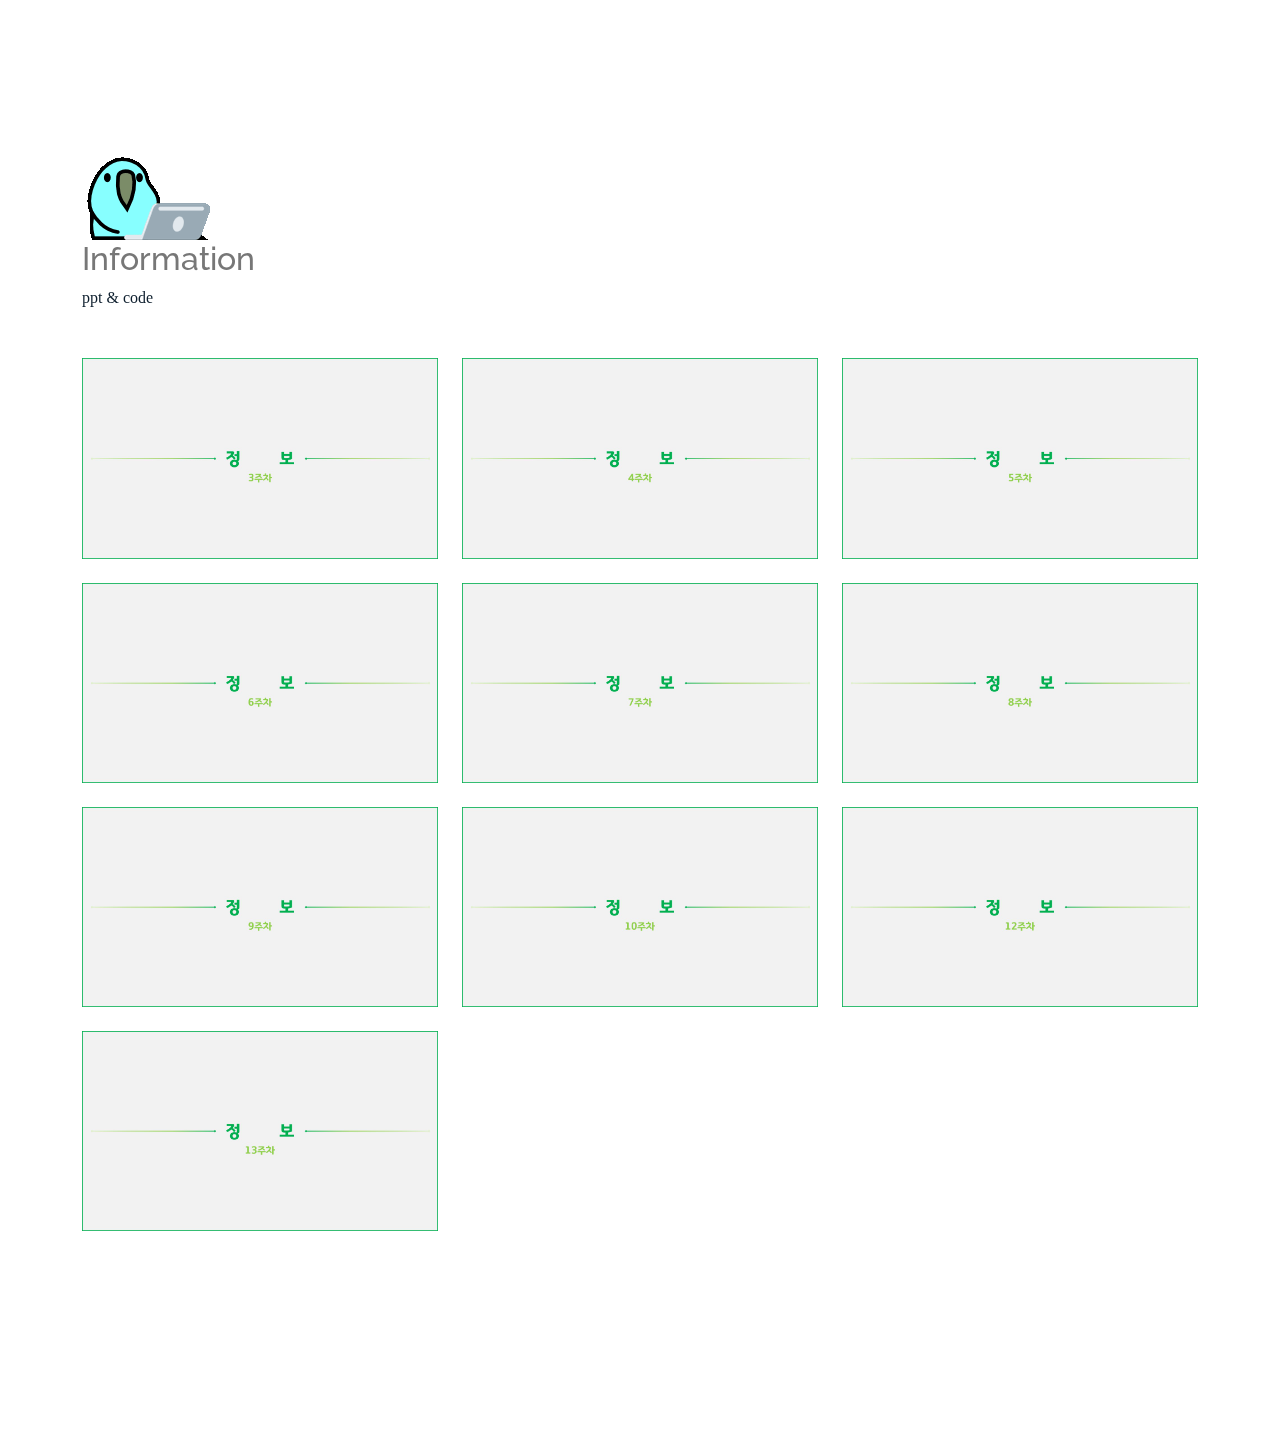
<file: index.html>
<!DOCTYPE html>
<html lang="en">

<head>
  <meta charset="utf-8">
  <meta content="width=device-width, initial-scale=1.0" name="viewport">

  <title>Information</title>
  <meta content="" name="description">
  <meta content="" name="keywords">

  <meta property="og:type" content="website">
  <meta property="og:url" content=".">
  <meta property="og:title" content="정보/정보과학">
  <meta property="og:description" content="정보/정보과학 수업자료 홈페이지">
  <meta property="og:image" content="assets/img/main.jpg">

  <!-- Favicons -->
  <link href="assets/img/favicon.png" rel="icon">
  <link href="assets/img/apple-touch-icon.png" rel="apple-touch-icon">

  <!-- Google Fonts -->
  <link href="https://fonts.googleapis.com/css?family=https://fonts.googleapis.com/css?family=Inconsolata:400,500,600,700|Raleway:400,400i,500,500i,600,600i,700,700i" rel="stylesheet">

  <!-- Vendor CSS Files -->
  <link href="assets/vendor/aos/aos.css" rel="stylesheet">
  <link href="assets/vendor/bootstrap/css/bootstrap.min.css" rel="stylesheet">
  <link href="assets/vendor/bootstrap-icons/bootstrap-icons.css" rel="stylesheet">
  <link href="assets/vendor/swiper/swiper-bundle.min.css" rel="stylesheet">

  <!-- Template Main CSS File -->
  <link href="assets/css/style.css" rel="stylesheet">
</head>

<body>

  

  <main id="main">

    <!-- ======= Works Section ======= -->
    <section class="section site-portfolio">
      <div class="container">
        <div class="row mb-5 align-items-center">
          <div class="col-md-12 col-lg-6 mb-4 mb-lg-0" data-aos="fade-up">
            <img src="assets/img/laptop_parrot.gif">
            <a href="."><h2>Information </h2></a>
            <p class="mb-0">ppt &amp; code</p>
          </div>
        </div>
        <div id="portfolio-grid" class="row no-gutter" data-aos="fade-up" data-aos-delay="200">

          <div class="item web col-sm-6 col-md-4 col-lg-4 mb-4">
            <a href="class3.html" class="item-wrap fancybox">
              <div class="work-info">
                <h3 style="font-family: 'd2coding', consolas;">3주차 수업</h3>
                <span>2021.08.31. ~ 2021.09.06.</span>
              </div>
              <img class="img-fluid" src="assets/img/index_img/3주차.jpg">
            </a>
            </a>
          </div>

          <div class="item photography col-sm-6 col-md-4 col-lg-4 mb-4">
            <a href="class4.html" class="item-wrap fancybox">
              <div class="work-info">
                <h3 style="font-family: 'd2coding', consolas;">4주차 수업</h3>
                <span>2021.09.07. ~ 2021.09.13.</span>
              </div>
              <img class="img-fluid" src="assets/img/index_img/4주차.jpg">
            </a>
          </div>

          <div class="item photography col-sm-6 col-md-4 col-lg-4 mb-4">
            <a href="class5.html" class="item-wrap fancybox">
              <div class="work-info">
                <h3 style="font-family: 'd2coding', consolas;">5주차 수업</h3>
                <span>2021.09.14. ~ 2021.09.28</span>
              </div>
              <img class="img-fluid" src="assets/img/index_img/5주차.JPG">
            </a>
          </div>

          <div class="item photography col-sm-6 col-md-4 col-lg-4 mb-4">
            <a href="class6.html" class="item-wrap fancybox">
              <div class="work-info">
                <h3 style="font-family: 'd2coding', consolas;">6주차 수업</h3>
                <span>2021.09.~ </span>
              </div>
              <img class="img-fluid" src="assets/img/index_img/6주차.jpg">
            </a>
          </div>
          
          <div class="item photography col-sm-6 col-md-4 col-lg-4 mb-4">
            <a href="class7.html" class="item-wrap fancybox">
              <div class="work-info">
                <h3 style="font-family: 'd2coding', consolas;">7주차 수업</h3>
                <span>2021.10.13. ~ 2021.10.19.</span>
              </div>
              <img class="img-fluid" src="assets/img/index_img/7주차.jpg">
            </a>
          </div>

          <div class="item photography col-sm-6 col-md-4 col-lg-4 mb-4">
            <a href="class8.html" class="item-wrap fancybox">
              <div class="work-info">
                <h3 style="font-family: 'd2coding', consolas;">8주차 수업</h3>
                <span>2021.10.20. ~ 2021.10.26.</span>
              </div>
              <img class="img-fluid" src="assets/img/index_img/8주차.jpg">
            </a>
          </div>

          <div class="item photography col-sm-6 col-md-4 col-lg-4 mb-4">
            <a href="class9.html" class="item-wrap fancybox">
              <div class="work-info">
                <h3 style="font-family: 'd2coding', consolas;">9주차 수업</h3>
                <span>2021.10.27. ~ 2021.11.2.</span>
              </div>
              <img class="img-fluid" src="assets/img/index_img/9주차.JPG">
            </a>
          </div>

          <div class="item photography col-sm-6 col-md-4 col-lg-4 mb-4">
            <a href="class10.html" class="item-wrap fancybox">
              <div class="work-info">
                <h3 style="font-family: 'd2coding', consolas;">10주차 수업</h3>
                <span>2021.11.3. ~ 2021.11.9.</span>
              </div>
              <img class="img-fluid" src="assets/img/index_img/10주차.JPG">
            </a>
          </div>

          <div class="item photography col-sm-6 col-md-4 col-lg-4 mb-4">
            <a href="class12.html" class="item-wrap fancybox">
              <div class="work-info">
                <h3 style="font-family: 'd2coding', consolas;">12주차 수업</h3>
                <span>2021.11.22. ~ 2021.11.25.</span>
              </div>
              <img class="img-fluid" src="assets/img/index_img/12주차.jpg">
            </a>
          </div>

          
          <div class="item photography col-sm-6 col-md-4 col-lg-4 mb-4">
            <a href="class13.html" class="item-wrap fancybox">
              <div class="work-info">
                <h3 style="font-family: 'd2coding', consolas;">13주차 수업</h3>
                <span>2021.11.29. ~ 2021.12.3.</span>
              </div>
              <img class="img-fluid" src="assets/img/index_img/13주차.JPG">
            </a>
          </div>
        </div>
      </div>
    </section><!-- End  Works Section -->

    
  <!-- ======= Footer ======= -->
  <footer class="footer" role="contentinfo">
  </footer>

  </main><!-- End #main -->

  <!-- Vendor JS Files -->
  <script src="assets/vendor/aos/aos.js"></script>
  <script src="assets/vendor/bootstrap/js/bootstrap.bundle.min.js"></script>
  <script src="assets/vendor/isotope-layout/isotope.pkgd.min.js"></script>
  <script src="assets/vendor/php-email-form/validate.js"></script>
  <script src="assets/vendor/swiper/swiper-bundle.min.js"></script>

  <!-- Template Main JS File -->
  <script src="assets/js/main.js"></script>

</body>

</html>
</file>
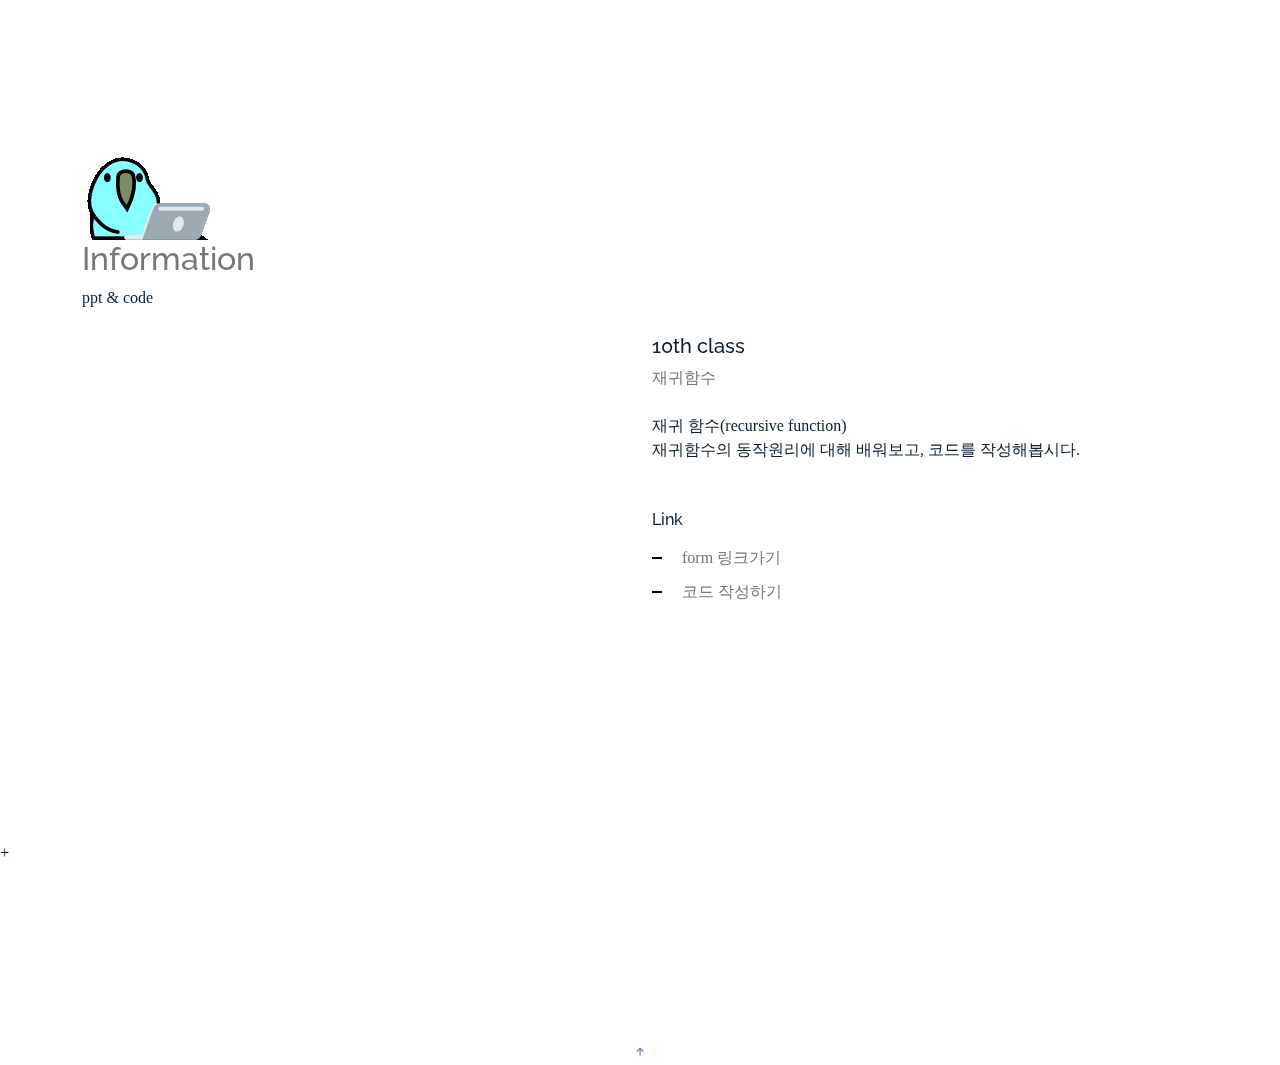
<file: class10.html>
<!DOCTYPE html>
<html lang="en">

<head>
  <meta charset="utf-8">
  <meta content="width=device-width, initial-scale=1.0" name="viewport">

  <title>Information</title>
  <meta content="" name="description">
  <meta content="" name="keywords">

  <meta property="og:type" content="website">
  <meta property="og:url" content=".">
  <meta property="og:title" content="정보/정보과학">
  <meta property="og:description" content="정보/정보과학 수업자료 홈페이지">
  <meta property="og:image" content="assets/img/main.jpg">

  <!-- Favicons -->
  <link href="assets/img/favicon.png" rel="icon">
  <link href="assets/img/apple-touch-icon.png" rel="apple-touch-icon">

  <!-- Google Fonts -->
  <link href="https://fonts.googleapis.com/css?family=https://fonts.googleapis.com/css?family=Inconsolata:400,500,600,700|Raleway:400,400i,500,500i,600,600i,700,700i" rel="stylesheet">

  <!-- Vendor CSS Files -->
  <link href="assets/vendor/aos/aos.css" rel="stylesheet">
  <link href="assets/vendor/bootstrap/css/bootstrap.min.css" rel="stylesheet">
  <link href="assets/vendor/bootstrap-icons/bootstrap-icons.css" rel="stylesheet">
  <link href="assets/vendor/swiper/swiper-bundle.min.css" rel="stylesheet">

  <!-- Template Main CSS File -->
  <link href="assets/css/style.css" rel="stylesheet">
</head>


<body>

  <main id="main">

    <section class="section">
      <div class="container">
        <div class="row mb-4 align-items-center">
          <div class="col-md-6" data-aos="fade-up">
            <img src="assets/img/laptop_parrot.gif">
            <a href="."><h2>Information</h2></a>
            <p class="mb-0">ppt &amp; code</p>
          </div>
        </div>
      </div>

      <div class="site-section pb-0">
        <div class="container">
          <div class="row align-items-stretch">
            <div class="col-md-6" data-aos="fade-up">
              <iframe width="760px" height="500px" src="https://sway.office.com/s/g95yi2Oh2WOM6G1g/embed" frameborder="0" marginheight="0" marginwidth="0" max-width="100%" sandbox="allow-forms allow-modals allow-orientation-lock allow-popups allow-same-origin allow-scripts" scrolling="no" style="border: none; max-width: 100%; max-height: 100vh" allowfullscreen mozallowfullscreen msallowfullscreen webkitallowfullscreen></iframe>
            </div>
            <div class="col-md-5 ml-auto" data-aos="fade-up" data-aos-delay="100">
              <div class="sticky-content">
                <h3 class="h3">10th class</h3>
                <p class="mb-4"><span class="text-muted">재귀함수</span></p>

                <div class="mb-5">
                  <p>
                    재귀 함수(recursive function)<br />
                    재귀함수의 동작원리에 대해 배워보고, 코드를 작성해봅시다.<br />
                  </p>
                </div>

                <h4 class="h4 mb-3">Link</h4>
                <ul class="list-unstyled list-line mb-5">
                  <li><a href="https://forms.office.com/r/U7nyyjGEqS" target="_blank">form 링크가기</a></li>
                  <li><a href="https://codepen.io/jeongyunhee/pen/gOxXLxm" target="_blank">코드 작성하기</a></li>
                </ul>

              </div>
            </div>
          </div>
        </div>+
    </section>

  </main><!-- End #main -->

  <!-- ======= Footer ======= -->
  <footer class="footer" role="contentinfo">
  </footer>

  <a href="#" class="back-to-top d-flex align-items-center justify-content-center"><i class="bi bi-arrow-up-short"></i></a>

  <!-- Vendor JS Files -->
  <script src="assets/vendor/aos/aos.js"></script>
  <script src="assets/vendor/bootstrap/js/bootstrap.bundle.min.js"></script>
  <script src="assets/vendor/isotope-layout/isotope.pkgd.min.js"></script>
  <script src="assets/vendor/php-email-form/validate.js"></script>
  <script src="assets/vendor/swiper/swiper-bundle.min.js"></script>

  <!-- Template Main JS File -->
  <script src="assets/js/main.js"></script>

</body>

</html>
</file>
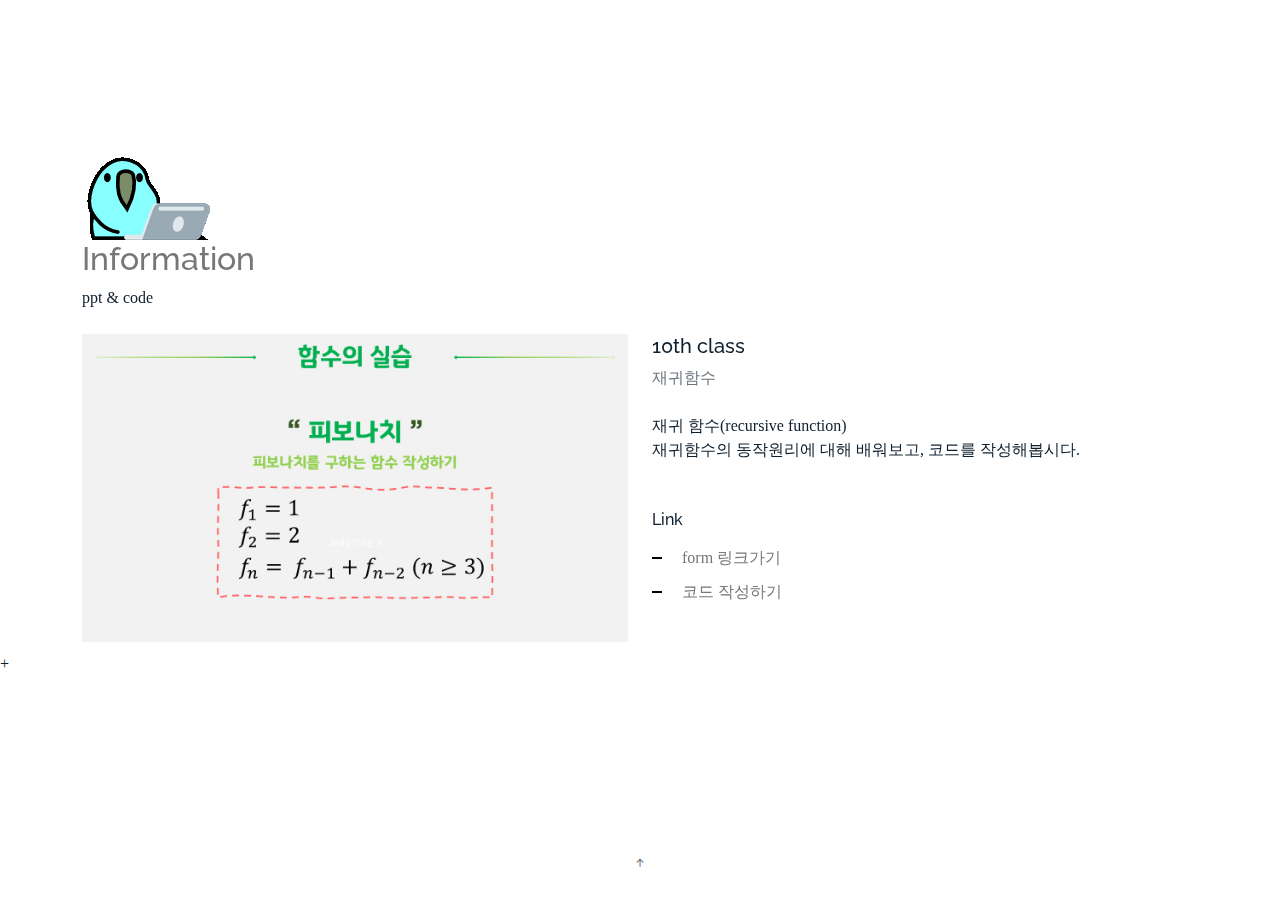
<file: class12.html>
<!DOCTYPE html>
<html lang="en">

<head>
  <meta charset="utf-8">
  <meta content="width=device-width, initial-scale=1.0" name="viewport">

  <title>Information</title>
  <meta content="" name="description">
  <meta content="" name="keywords">

  <meta property="og:type" content="website">
  <meta property="og:url" content=".">
  <meta property="og:title" content="정보/정보과학">
  <meta property="og:description" content="정보/정보과학 수업자료 홈페이지">
  <meta property="og:image" content="assets/img/main.jpg">

  <!-- Favicons -->
  <link href="assets/img/favicon.png" rel="icon">
  <link href="assets/img/apple-touch-icon.png" rel="apple-touch-icon">

  <!-- Google Fonts -->
  <link href="https://fonts.googleapis.com/css?family=https://fonts.googleapis.com/css?family=Inconsolata:400,500,600,700|Raleway:400,400i,500,500i,600,600i,700,700i" rel="stylesheet">

  <!-- Vendor CSS Files -->
  <link href="assets/vendor/aos/aos.css" rel="stylesheet">
  <link href="assets/vendor/bootstrap/css/bootstrap.min.css" rel="stylesheet">
  <link href="assets/vendor/bootstrap-icons/bootstrap-icons.css" rel="stylesheet">
  <link href="assets/vendor/swiper/swiper-bundle.min.css" rel="stylesheet">

  <!-- Template Main CSS File -->
  <link href="assets/css/style.css" rel="stylesheet">
</head>


<body>

  <main id="main">

    <section class="section">
      <div class="container">
        <div class="row mb-4 align-items-center">
          <div class="col-md-6" data-aos="fade-up">
            <img src="assets/img/laptop_parrot.gif">
            <a href="."><h2>Information</h2></a>
            <p class="mb-0">ppt &amp; code</p>
          </div>
        </div>
      </div>

      <div class="site-section pb-0">
        <div class="container">
          <div class="row align-items-stretch">
            <div class="col-md-6" data-aos="fade-up">
              <img class="img-fluid" src="assets/img/index_img/LAB.jpg">
            </div>
            <div class="col-md-5 ml-auto" data-aos="fade-up" data-aos-delay="100">
              <div class="sticky-content">
                <h3 class="h3">10th class</h3>
                <p class="mb-4"><span class="text-muted">재귀함수</span></p>

                <div class="mb-5">
                  <p>
                    재귀 함수(recursive function)<br />
                    재귀함수의 동작원리에 대해 배워보고, 코드를 작성해봅시다.<br />
                  </p>
                </div>

                <h4 class="h4 mb-3">Link</h4>
                <ul class="list-unstyled list-line mb-5">
                  <li><a href="https://forms.office.com/r/RPRtVYS52V" target="_blank">form 링크가기</a></li>
                  <li><a href="https://codepen.io/jeongyunhee/pen/dyzLdra" target="_blank">코드 작성하기</a></li>
                </ul>

              </div>
            </div>
          </div>
        </div>+
    </section>

  </main><!-- End #main -->

  <!-- ======= Footer ======= -->
  <footer class="footer" role="contentinfo">
  </footer>

  <a href="#" class="back-to-top d-flex align-items-center justify-content-center"><i class="bi bi-arrow-up-short"></i></a>

  <!-- Vendor JS Files -->
  <script src="assets/vendor/aos/aos.js"></script>
  <script src="assets/vendor/bootstrap/js/bootstrap.bundle.min.js"></script>
  <script src="assets/vendor/isotope-layout/isotope.pkgd.min.js"></script>
  <script src="assets/vendor/php-email-form/validate.js"></script>
  <script src="assets/vendor/swiper/swiper-bundle.min.js"></script>

  <!-- Template Main JS File -->
  <script src="assets/js/main.js"></script>

</body>

</html>
</file>
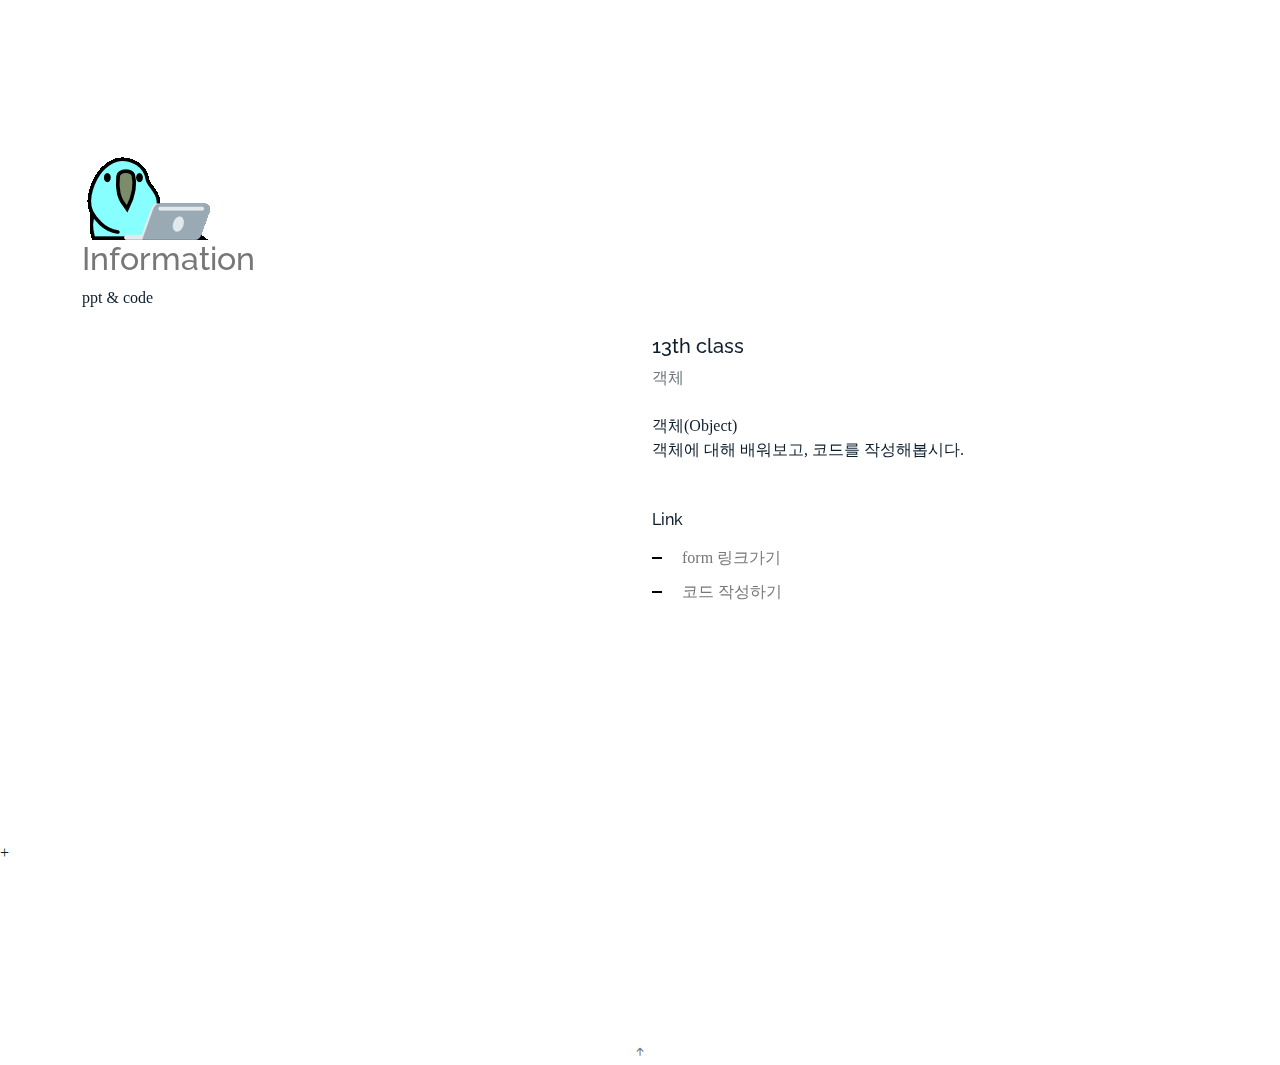
<file: class13.html>
<!DOCTYPE html>
<html lang="en">

<head>
  <meta charset="utf-8">
  <meta content="width=device-width, initial-scale=1.0" name="viewport">

  <title>Information</title>
  <meta content="" name="description">
  <meta content="" name="keywords">

  <meta property="og:type" content="website">
  <meta property="og:url" content=".">
  <meta property="og:title" content="정보/정보과학">
  <meta property="og:description" content="정보/정보과학 수업자료 홈페이지">
  <meta property="og:image" content="assets/img/main.jpg">

  <!-- Favicons -->
  <link href="assets/img/favicon.png" rel="icon">
  <link href="assets/img/apple-touch-icon.png" rel="apple-touch-icon">

  <!-- Google Fonts -->
  <link href="https://fonts.googleapis.com/css?family=https://fonts.googleapis.com/css?family=Inconsolata:400,500,600,700|Raleway:400,400i,500,500i,600,600i,700,700i" rel="stylesheet">

  <!-- Vendor CSS Files -->
  <link href="assets/vendor/aos/aos.css" rel="stylesheet">
  <link href="assets/vendor/bootstrap/css/bootstrap.min.css" rel="stylesheet">
  <link href="assets/vendor/bootstrap-icons/bootstrap-icons.css" rel="stylesheet">
  <link href="assets/vendor/swiper/swiper-bundle.min.css" rel="stylesheet">

  <!-- Template Main CSS File -->
  <link href="assets/css/style.css" rel="stylesheet">
</head>


<body>

  <main id="main">

    <section class="section">
      <div class="container">
        <div class="row mb-4 align-items-center">
          <div class="col-md-6" data-aos="fade-up">
            <img src="assets/img/laptop_parrot.gif">
            <a href="."><h2>Information</h2></a>
            <p class="mb-0">ppt &amp; code</p>
          </div>
        </div>
      </div>

      <div class="site-section pb-0">
        <div class="container">
          <div class="row align-items-stretch">
            <div class="col-md-6" data-aos="fade-up">
 <iframe width="760px" height="500px" src="https://sway.office.com/s/FKqr2YLWw3CUNdPx/embed" frameborder="0" marginheight="0" marginwidth="0" max-width="100%" sandbox="allow-forms allow-modals allow-orientation-lock allow-popups allow-same-origin allow-scripts" scrolling="no" style="border: none; max-width: 100%; max-height: 100vh" allowfullscreen mozallowfullscreen msallowfullscreen webkitallowfullscreen></iframe>           
            </div>
            <div class="col-md-5 ml-auto" data-aos="fade-up" data-aos-delay="100">
              <div class="sticky-content">
                <h3 class="h3">13th class</h3>
                <p class="mb-4"><span class="text-muted">객체</span></p>

                <div class="mb-5">
                  <p>
                    객체(Object)<br />
                    객체에 대해 배워보고, 코드를 작성해봅시다.<br />
                  </p>
                </div>

                <h4 class="h4 mb-3">Link</h4>
                <ul class="list-unstyled list-line mb-5">
                  <li><a href="https://forms.office.com/r/zuXu2AMn2z" target="_blank">form 링크가기</a></li>
                  <li><a href="https://codepen.io/jeongyunhee/pen/wvrwdGP" target="_blank">코드 작성하기</a></li>
                </ul>

              </div>
            </div>
          </div>
        </div>+
    </section>

  </main><!-- End #main -->

  <!-- ======= Footer ======= -->
  <footer class="footer" role="contentinfo">
  </footer>

  <a href="#" class="back-to-top d-flex align-items-center justify-content-center"><i class="bi bi-arrow-up-short"></i></a>

  <!-- Vendor JS Files -->
  <script src="assets/vendor/aos/aos.js"></script>
  <script src="assets/vendor/bootstrap/js/bootstrap.bundle.min.js"></script>
  <script src="assets/vendor/isotope-layout/isotope.pkgd.min.js"></script>
  <script src="assets/vendor/php-email-form/validate.js"></script>
  <script src="assets/vendor/swiper/swiper-bundle.min.js"></script>

  <!-- Template Main JS File -->
  <script src="assets/js/main.js"></script>

</body>

</html>
</file>
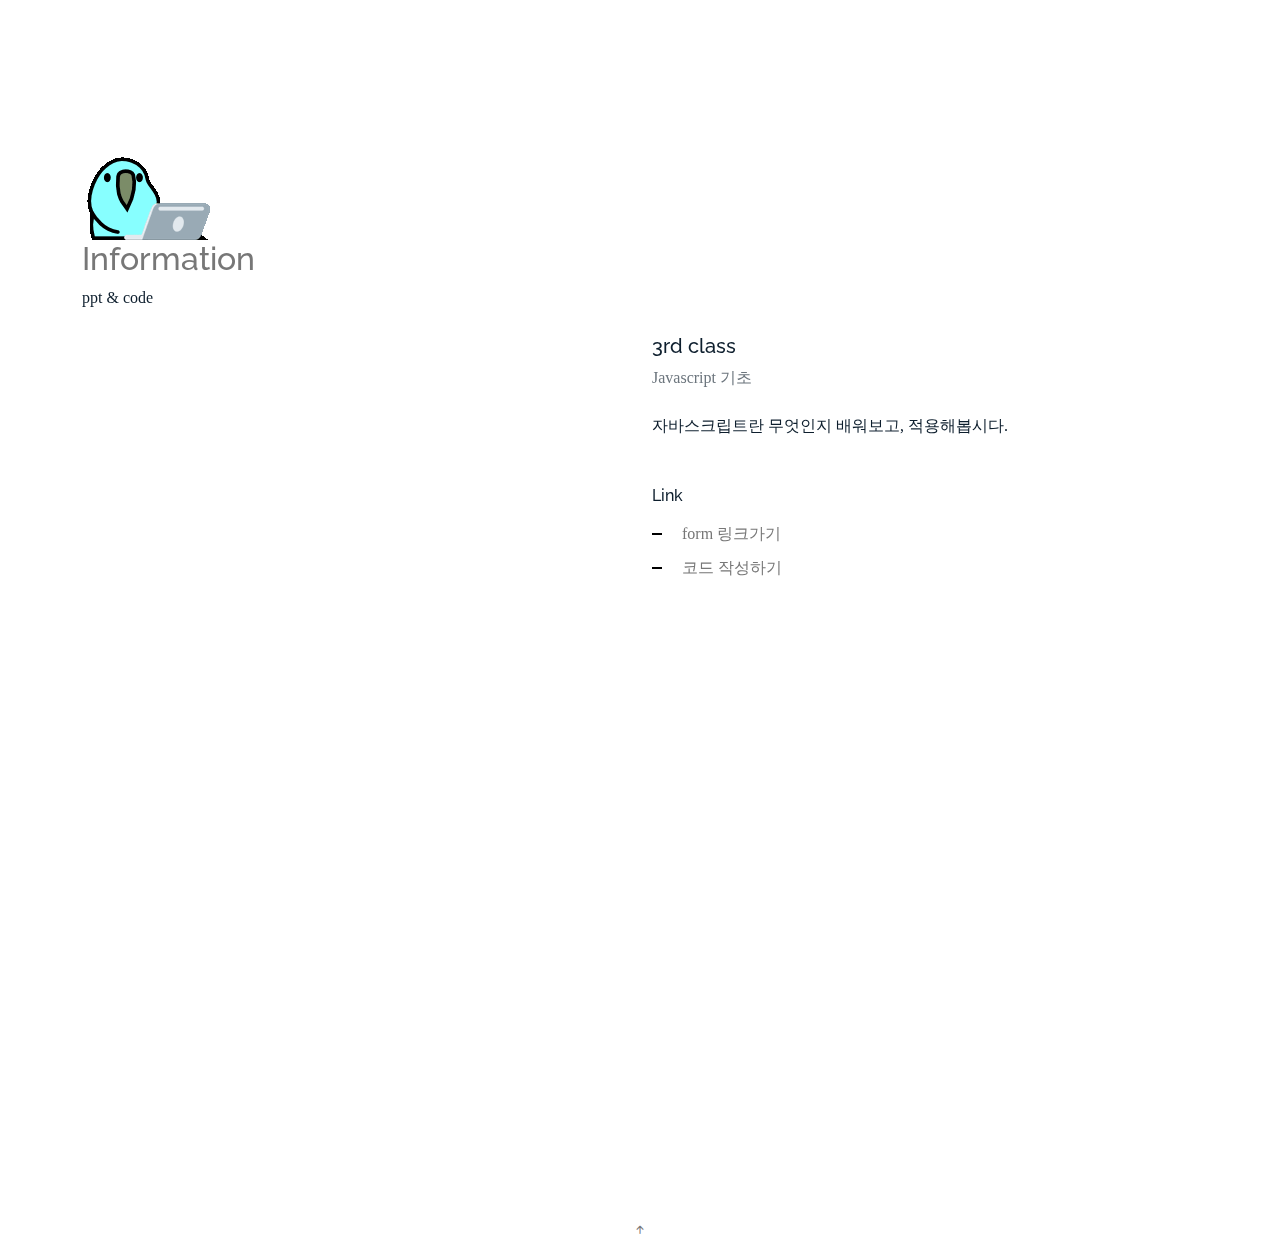
<file: class3.html>
<!DOCTYPE html>
<html lang="en">

<head>
  <meta charset="utf-8">
  <meta content="width=device-width, initial-scale=1.0" name="viewport">

  <title>Information</title>
  <meta content="" name="description">
  <meta content="" name="keywords">

  <meta property="og:type" content="website">
  <meta property="og:url" content=".">
  <meta property="og:title" content="정보/정보과학">
  <meta property="og:description" content="정보/정보과학 수업자료 홈페이지">
  <meta property="og:image" content="assets/img/main.jpg">

  <!-- Favicons -->
  <link href="assets/img/favicon.png" rel="icon">
  <link href="assets/img/apple-touch-icon.png" rel="apple-touch-icon">

  <!-- Google Fonts -->
  <link href="https://fonts.googleapis.com/css?family=https://fonts.googleapis.com/css?family=Inconsolata:400,500,600,700|Raleway:400,400i,500,500i,600,600i,700,700i" rel="stylesheet">

  <!-- Vendor CSS Files -->
  <link href="assets/vendor/aos/aos.css" rel="stylesheet">
  <link href="assets/vendor/bootstrap/css/bootstrap.min.css" rel="stylesheet">
  <link href="assets/vendor/bootstrap-icons/bootstrap-icons.css" rel="stylesheet">
  <link href="assets/vendor/swiper/swiper-bundle.min.css" rel="stylesheet">

  <!-- Template Main CSS File -->
  <link href="assets/css/style.css" rel="stylesheet">
</head>


<body>

  <main id="main">

    <section class="section">
      <div class="container">
        <div class="row mb-4 align-items-center">
          <div class="col-md-6" data-aos="fade-up">
            <img src="assets/img/laptop_parrot.gif">
            <a href="."><h2>Information</h2></a>
            <p class="mb-0">ppt &amp; code</p>
          </div>
        </div>
      </div>

      <div class="site-section pb-0">
        <div class="container">
          <div class="row align-items-stretch">
            <div class="col-md-6" data-aos="fade-up">
              <iframe width="760px" height="500px" src="https://sway.office.com/s/gXnFC4aTo0hKIUNj/embed" frameborder="0" marginheight="0" marginwidth="0" max-width="100%" sandbox="allow-forms allow-modals allow-orientation-lock allow-popups allow-same-origin allow-scripts" scrolling="no" style="border: none; max-width: 100%; max-height: 100vh" allowfullscreen mozallowfullscreen msallowfullscreen webkitallowfullscreen></iframe>
            </div>
            <div class="col-md-5 ml-auto" data-aos="fade-up" data-aos-delay="100">
              <div class="sticky-content">
                <h3 class="h3">3rd class</h3>
                <p class="mb-4"><span class="text-muted">Javascript 기초</span></p>

                <div class="mb-5">
                  <p>
                    자바스크립트란 무엇인지 배워보고,
                    적용해봅시다.
                  </p>
                </div>

                <h4 class="h4 mb-3">Link</h4>
                <ul class="list-unstyled list-line mb-5">
                  <li><a href="https://forms.office.com/r/aEcP9sHTcA" target="_blank">form 링크가기</a></li>
                  <li><a href="https://codepen.io/jeongyunhee/pen/QWgEjKO" target="_blank">코드 작성하기</a></li>

                  <iframe
                  src="https://carbon.now.sh/embed?bg=rgba%28187%2C187%2C187%2C1%29&t=vscode&wt=sharp&l=htmlmixed&ds=true&dsyoff=3px&dsblur=13px&wc=true&wa=true&pv=0px&ph=0px&ln=false&fl=1&fm=Hack&fs=14px&lh=133%25&si=false&es=2x&wm=false&code=%253C%21DOCTYPE%2520html%253E%250A%253Chtml%253E%250A%253Chead%253E%250A%2520%2520%2520%2520%253Cmeta%2520charset%253D%2522UTF-8%2522%253E%250A%253C%252Fhead%253E%250A%253Cbody%253E%250A%2520%2520%2520%2520%253Cform%253E%250A%2520%2520%2520%2520%2520%2520%2520%2520First%2520name%2520%253A%2520%253Cinput%2520type%253D%2522text%2522%2520id%253D%2522first%2522%2520%252F%253E%250A%2509%2509%253Cbr%2520%252F%253E%250A%2509%2509Last%2520name%2520%253A%2520%253Cinput%2520type%253D%2522text%2522%2520id%253D%2522last%2522%2520%252F%253E%250A%2509%2509%253Cbr%2520%252F%253E%250A%2509%2509Name%2520%253A%2520%253Cinput%2520type%253D%2522text%2522%2520id%253D%2522name%2522%2520%252F%253E%250A%2509%2509%253Cbr%2520%252F%253E%250A%2509%2509%253Cinput%2520type%253D%2522button%2522%2520value%253D%2522%25EB%25B2%2584%25ED%258A%25BC%2522%2520onclick%253D%2522n%28%29%253B%2522%2520%252F%253E%250A%2520%2520%2520%2520%253C%252Fform%253E%250A%253C%252Fbody%253E%250A%253C%252Fhtml%253E%250A"
                  style="width: 530px; height: 398px; border:0; transform: scale(1); overflow:hidden;"
                  sandbox="allow-scripts allow-same-origin">
                </iframe>
                </ul>

              </div>
            </div>
          </div>
        </div>
    </section>

  </main><!-- End #main -->

  <!-- ======= Footer ======= -->
  <footer class="footer" role="contentinfo">
  </footer>

  <a href="#" class="back-to-top d-flex align-items-center justify-content-center"><i class="bi bi-arrow-up-short"></i></a>

  <!-- Vendor JS Files -->
  <script src="assets/vendor/aos/aos.js"></script>
  <script src="assets/vendor/bootstrap/js/bootstrap.bundle.min.js"></script>
  <script src="assets/vendor/isotope-layout/isotope.pkgd.min.js"></script>
  <script src="assets/vendor/php-email-form/validate.js"></script>
  <script src="assets/vendor/swiper/swiper-bundle.min.js"></script>

  <!-- Template Main JS File -->
  <script src="assets/js/main.js"></script>

</body>

</html>
</file>
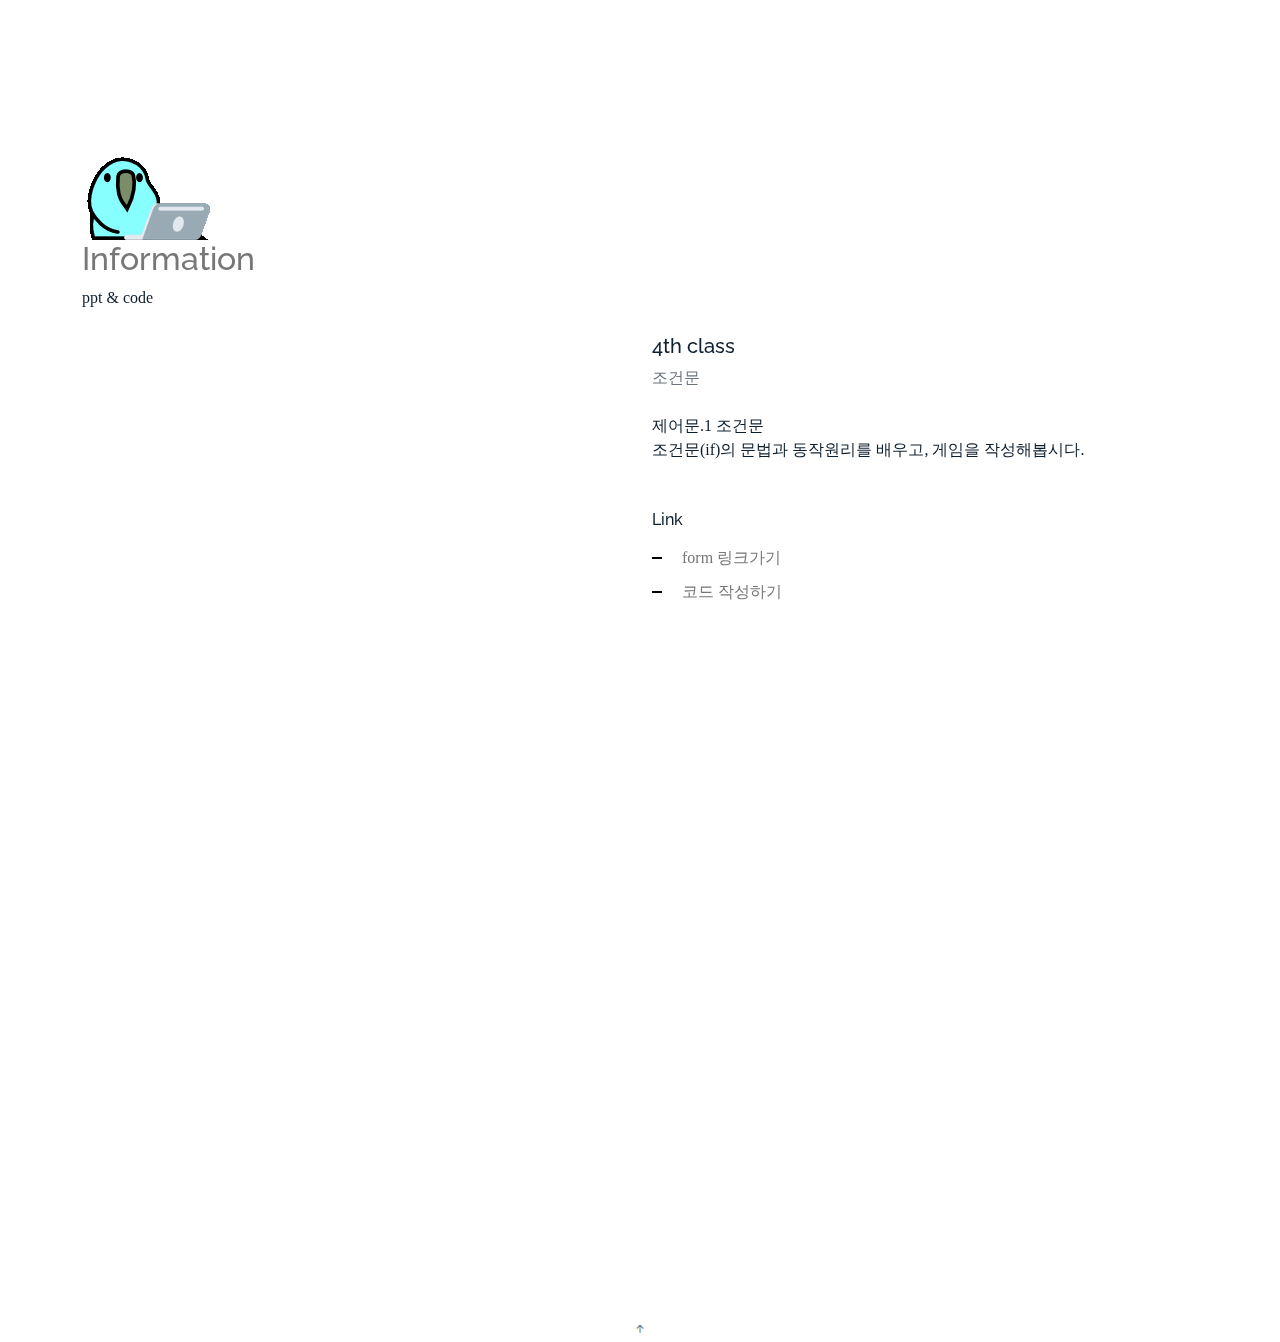
<file: class4.html>
<!DOCTYPE html>
<html lang="en">

<head>
  <meta charset="utf-8">
  <meta content="width=device-width, initial-scale=1.0" name="viewport">

  <title>Information</title>
  <meta content="" name="description">
  <meta content="" name="keywords">

  <meta property="og:type" content="website">
  <meta property="og:url" content=".">
  <meta property="og:title" content="정보/정보과학">
  <meta property="og:description" content="정보/정보과학 수업자료 홈페이지">
  <meta property="og:image" content="assets/img/main.jpg">

  <!-- Favicons -->
  <link href="assets/img/favicon.png" rel="icon">
  <link href="assets/img/apple-touch-icon.png" rel="apple-touch-icon">

  <!-- Google Fonts -->
  <link href="https://fonts.googleapis.com/css?family=https://fonts.googleapis.com/css?family=Inconsolata:400,500,600,700|Raleway:400,400i,500,500i,600,600i,700,700i" rel="stylesheet">

  <!-- Vendor CSS Files -->
  <link href="assets/vendor/aos/aos.css" rel="stylesheet">
  <link href="assets/vendor/bootstrap/css/bootstrap.min.css" rel="stylesheet">
  <link href="assets/vendor/bootstrap-icons/bootstrap-icons.css" rel="stylesheet">
  <link href="assets/vendor/swiper/swiper-bundle.min.css" rel="stylesheet">

  <!-- Template Main CSS File -->
  <link href="assets/css/style.css" rel="stylesheet">
</head>


<body>

  <main id="main">

    <section class="section">
      <div class="container">
        <div class="row mb-4 align-items-center">
          <div class="col-md-6" data-aos="fade-up">
            <img src="assets/img/laptop_parrot.gif">
            <a href="."><h2>Information</h2></a>
            <p class="mb-0">ppt &amp; code</p>
          </div>
        </div>
      </div>

      <div class="site-section pb-0">
        <div class="container">
          <div class="row align-items-stretch">
            <div class="col-md-6" data-aos="fade-up">
              <iframe width="760px" height="500px" src="https://sway.office.com/s/RTn6YqgJv4HwscEz/embed" frameborder="0" marginheight="0" marginwidth="0" max-width="100%" sandbox="allow-forms allow-modals allow-orientation-lock allow-popups allow-same-origin allow-scripts" scrolling="no" style="border: none; max-width: 100%; max-height: 100vh" allowfullscreen mozallowfullscreen msallowfullscreen webkitallowfullscreen></iframe>
            </div>
            <div class="col-md-5 ml-auto" data-aos="fade-up" data-aos-delay="100">
              <div class="sticky-content">
                <h3 class="h3">4th class</h3>
                <p class="mb-4"><span class="text-muted">조건문</span></p>

                <div class="mb-5">
                  <p>
                    제어문.1 조건문<br />
                    조건문(if)의 문법과 동작원리를 배우고,
                    게임을 작성해봅시다.<br />
                  </p>
                </div>

                <h4 class="h4 mb-3">Link</h4>
                <ul class="list-unstyled list-line mb-5">
                  <li><a href="https://forms.office.com/r/CRenb941Zs" target="_blank">form 링크가기</a></li>
                  <li><a href="https://codepen.io/jeongyunhee/pen/qBjaGPV" target="_blank">코드 작성하기</a></li>

                    <iframe
                      src="https://carbon.now.sh/embed?bg=rgba%28171%2C+184%2C+195%2C+1%29&t=seti&wt=none&l=htmlmixed&ds=true&dsyoff=20px&dsblur=68px&wc=true&wa=true&pv=0px&ph=0px&ln=false&fl=1&fm=Hack&fs=14px&lh=133%25&si=false&es=2x&wm=false&code=%253C%21DOCTYPE%2520html%253E%250A%253Chtml%253E%250A%253Chead%253E%250A%2520%2520%2520%2520%253Cmeta%2520charset%253D%2522UTF-8%2522%253E%250A%253C%252Fhead%253E%250A%253Cbody%253E%250A%2520%2520%2520%2520%253Ch2%253E%25EC%2588%25AB%25EC%259E%2590%2520%25EB%25A7%259E%25EC%25B6%2594%25EA%25B8%25B0%2520%25EA%25B2%258C%25EC%259E%2584%253C%252Fh2%253E%250A%2520%2520%2520%2520%253Cp%253E1%7E100%2520%25EC%2582%25AC%25EC%259D%25B4%25EC%259D%2598%2520%25EC%2588%25AB%25EC%259E%2590%2520%25EC%25A4%2591%25EC%2597%2590%25EC%2584%259C%2520%25EC%25BB%25B4%25ED%2593%25A8%25ED%2584%25B0%25EA%25B0%2580%2520%25EC%259E%2585%25EB%25A0%25A5%25ED%2595%259C%2520%25EC%2588%25AB%25EC%259E%2590%25EB%25A5%25BC%2520%25EB%25A7%259E%25EC%25B6%25B0%25EB%25B3%25B4%25EC%2584%25B8%25EC%259A%2594.%253C%252Fp%253E%250A%2520%2520%2520%2520%253Cform%253E%250A%2520%2520%2520%2520%2520%2520%2520%2520%25EC%2588%25AB%25EC%259E%2590%2520%253A%2520%250A%2520%2520%2520%2520%2520%2520%2520%2520%253Cinput%2520type%253D%2522text%2522%2520id%253D%2522user%2522%253E%250A%2520%2520%2520%2520%2520%2520%2520%2520%253Cinput%2520type%253D%2522button%2522%2520value%253D%2522%25EC%259E%2585%25EB%25A0%25A5%2522%2520onclick%253D%2522game%28%29%253B%2522%253E%250A%2520%2520%2520%2520%2520%2520%2520%2520%253Cbr%253E%250A%2520%2520%2520%2520%2520%2520%2520%2520%25EA%25B2%25B0%25EA%25B3%25BC%2520%253A%2520%250A%2520%2520%2520%2520%2520%2520%2520%2520%253Cinput%2520type%253D%2522text%2522%2520id%253D%2522result%2522%253E%250A%2520%2520%2520%2520%253C%252Fform%253E%250A%2520%2520%2520%2520%250A%253C%252Fbody%253E%250A%253C%252Fhtml%253E"
                      style="width: 600px; height: 473px; border:0; transform: scale(1); overflow:hidden;"
                      sandbox="allow-scripts allow-same-origin">
                    </iframe>
                </ul>

              </div>
            </div>
          </div>
        </div>
    </section>

  </main><!-- End #main -->

  <!-- ======= Footer ======= -->
  <footer class="footer" role="contentinfo">
  </footer>

  <a href="#" class="back-to-top d-flex align-items-center justify-content-center"><i class="bi bi-arrow-up-short"></i></a>

  <!-- Vendor JS Files -->
  <script src="assets/vendor/aos/aos.js"></script>
  <script src="assets/vendor/bootstrap/js/bootstrap.bundle.min.js"></script>
  <script src="assets/vendor/isotope-layout/isotope.pkgd.min.js"></script>
  <script src="assets/vendor/php-email-form/validate.js"></script>
  <script src="assets/vendor/swiper/swiper-bundle.min.js"></script>

  <!-- Template Main JS File -->
  <script src="assets/js/main.js"></script>

</body>

</html>
</file>
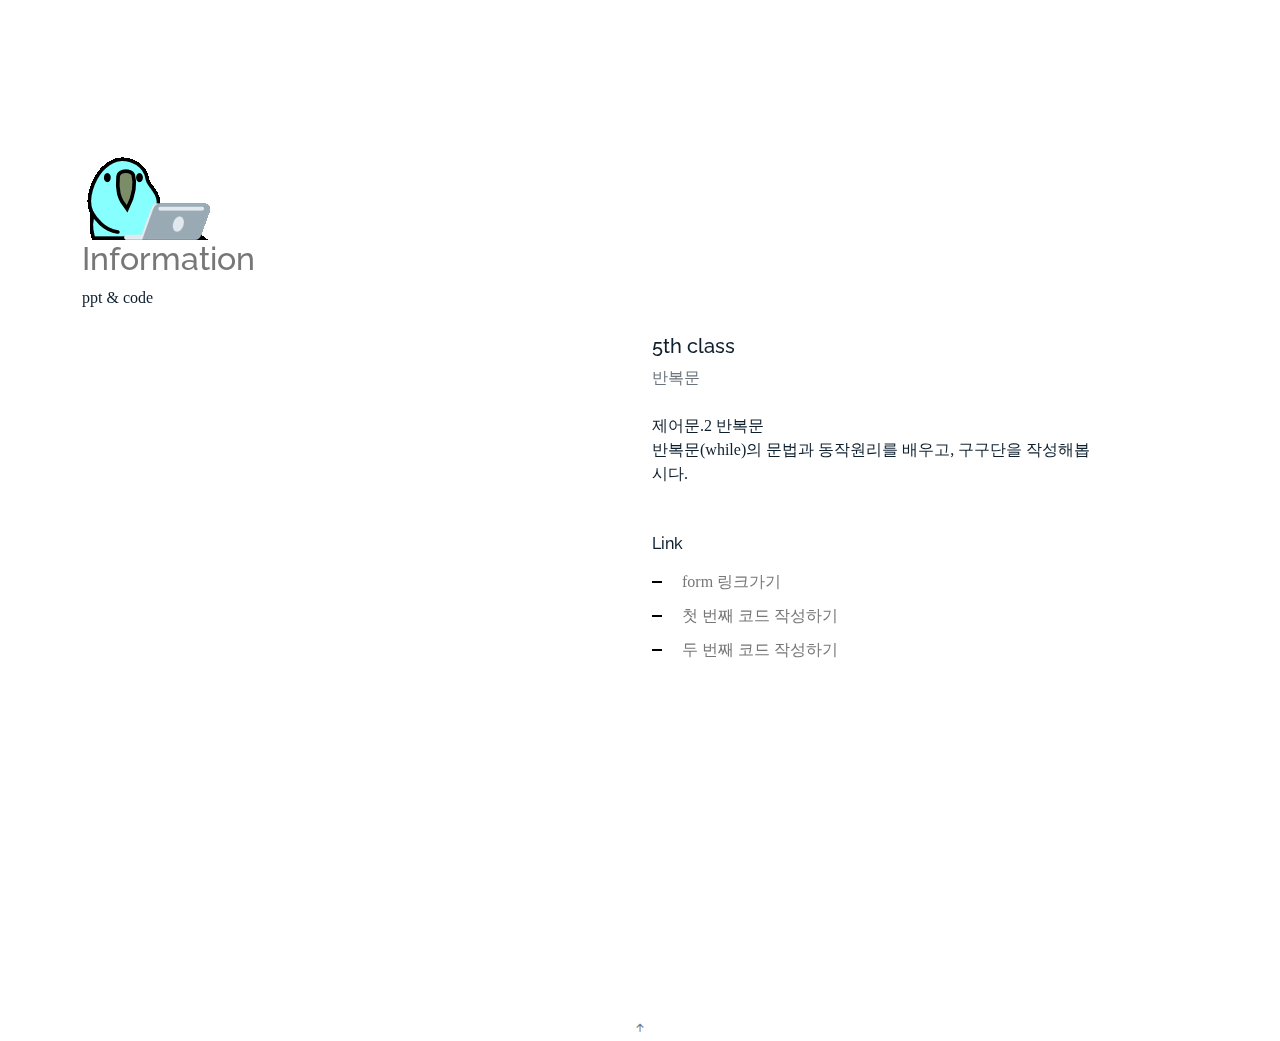
<file: class5.html>
<!DOCTYPE html>
<html lang="en">

<head>
  <meta charset="utf-8">
  <meta content="width=device-width, initial-scale=1.0" name="viewport">

  <title>Information</title>
  <meta content="" name="description">
  <meta content="" name="keywords">

  <meta property="og:type" content="website">
  <meta property="og:url" content=".">
  <meta property="og:title" content="정보/정보과학">
  <meta property="og:description" content="정보/정보과학 수업자료 홈페이지">
  <meta property="og:image" content="assets/img/main.jpg">

  <!-- Favicons -->
  <link href="assets/img/favicon.png" rel="icon">
  <link href="assets/img/apple-touch-icon.png" rel="apple-touch-icon">

  <!-- Google Fonts -->
  <link href="https://fonts.googleapis.com/css?family=https://fonts.googleapis.com/css?family=Inconsolata:400,500,600,700|Raleway:400,400i,500,500i,600,600i,700,700i" rel="stylesheet">

  <!-- Vendor CSS Files -->
  <link href="assets/vendor/aos/aos.css" rel="stylesheet">
  <link href="assets/vendor/bootstrap/css/bootstrap.min.css" rel="stylesheet">
  <link href="assets/vendor/bootstrap-icons/bootstrap-icons.css" rel="stylesheet">
  <link href="assets/vendor/swiper/swiper-bundle.min.css" rel="stylesheet">

  <!-- Template Main CSS File -->
  <link href="assets/css/style.css" rel="stylesheet">
</head>


<body>

  <main id="main">

    <section class="section">
      <div class="container">
        <div class="row mb-4 align-items-center">
          <div class="col-md-6" data-aos="fade-up">
            <img src="assets/img/laptop_parrot.gif">
            <a href="."><h2>Information</h2></a>
            <p class="mb-0">ppt &amp; code</p>
          </div>
        </div>
      </div>

      <div class="site-section pb-0">
        <div class="container">
          <div class="row align-items-stretch">
            <div class="col-md-6" data-aos="fade-up">
              <iframe width="760px" height="500px" src="https://sway.office.com/s/gG7a292ya3MGzJkW/embed" frameborder="0" marginheight="0" marginwidth="0" max-width="100%" sandbox="allow-forms allow-modals allow-orientation-lock allow-popups allow-same-origin allow-scripts" scrolling="no" style="border: none; max-width: 100%; max-height: 100vh" allowfullscreen mozallowfullscreen msallowfullscreen webkitallowfullscreen></iframe>
            </div>
            <div class="col-md-5 ml-auto" data-aos="fade-up" data-aos-delay="100">
              <div class="sticky-content">
                <h3 class="h3">5th class</h3>
                <p class="mb-4"><span class="text-muted">반복문</span></p>

                <div class="mb-5">
                  <p>
                    제어문.2 반복문<br />
                    반복문(while)의 문법과 동작원리를 배우고,
                    구구단을 작성해봅시다.<br />
                  </p>
                </div>

                <h4 class="h4 mb-3">Link</h4>
                <ul class="list-unstyled list-line mb-5">
                  <li><a href="https://forms.office.com/r/H8KGNKMQrW" target="_blank">form 링크가기</a></li>
                  <li><a href="https://codepen.io/jeongyunhee/pen/QWgpLVP" target="_blank">첫 번째 코드 작성하기</a></li>
                  <li><a href="https://codepen.io/jeongyunhee/pen/JjJOzdw" target="_blank">두 번째 코드 작성하기</a></li>
                </ul>

              </div>
            </div>
          </div>
        </div>
    </section>

  </main><!-- End #main -->

  <!-- ======= Footer ======= -->
  <footer class="footer" role="contentinfo">
  </footer>

  <a href="#" class="back-to-top d-flex align-items-center justify-content-center"><i class="bi bi-arrow-up-short"></i></a>

  <!-- Vendor JS Files -->
  <script src="assets/vendor/aos/aos.js"></script>
  <script src="assets/vendor/bootstrap/js/bootstrap.bundle.min.js"></script>
  <script src="assets/vendor/isotope-layout/isotope.pkgd.min.js"></script>
  <script src="assets/vendor/php-email-form/validate.js"></script>
  <script src="assets/vendor/swiper/swiper-bundle.min.js"></script>

  <!-- Template Main JS File -->
  <script src="assets/js/main.js"></script>

</body>

</html>
</file>
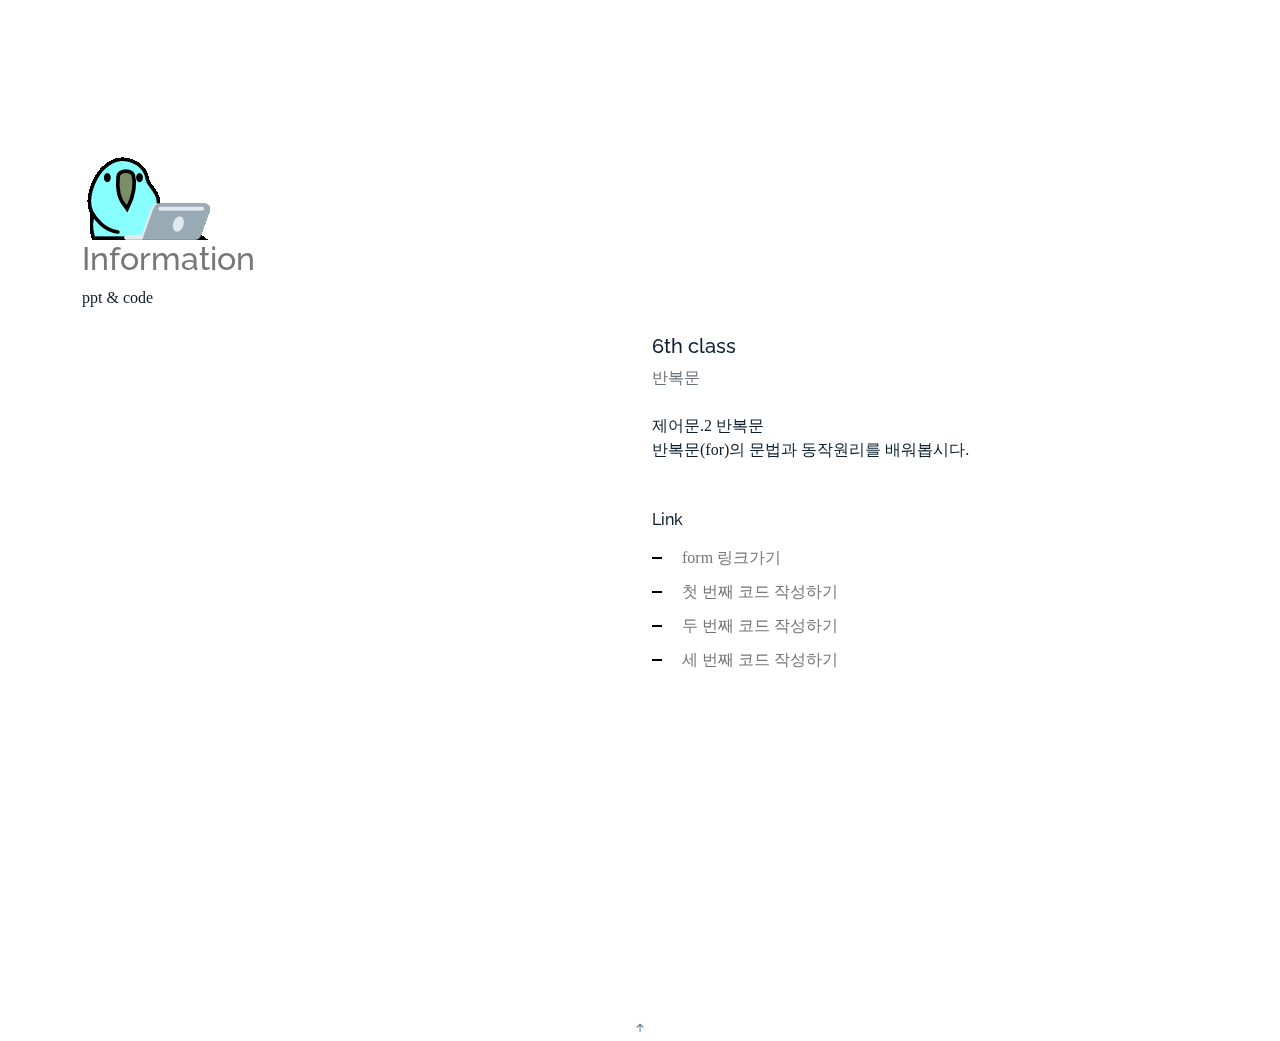
<file: class6.html>
<!DOCTYPE html>
<html lang="en">

<head>
  <meta charset="utf-8">
  <meta content="width=device-width, initial-scale=1.0" name="viewport">

  <title>Information</title>
  <meta content="" name="description">
  <meta content="" name="keywords">

  <meta property="og:type" content="website">
  <meta property="og:url" content=".">
  <meta property="og:title" content="정보/정보과학">
  <meta property="og:description" content="정보/정보과학 수업자료 홈페이지">
  <meta property="og:image" content="assets/img/main.jpg">

  <!-- Favicons -->
  <link href="assets/img/favicon.png" rel="icon">
  <link href="assets/img/apple-touch-icon.png" rel="apple-touch-icon">

  <!-- Google Fonts -->
  <link href="https://fonts.googleapis.com/css?family=https://fonts.googleapis.com/css?family=Inconsolata:400,500,600,700|Raleway:400,400i,500,500i,600,600i,700,700i" rel="stylesheet">

  <!-- Vendor CSS Files -->
  <link href="assets/vendor/aos/aos.css" rel="stylesheet">
  <link href="assets/vendor/bootstrap/css/bootstrap.min.css" rel="stylesheet">
  <link href="assets/vendor/bootstrap-icons/bootstrap-icons.css" rel="stylesheet">
  <link href="assets/vendor/swiper/swiper-bundle.min.css" rel="stylesheet">

  <!-- Template Main CSS File -->
  <link href="assets/css/style.css" rel="stylesheet">
</head>


<body>

  <main id="main">

    <section class="section">
      <div class="container">
        <div class="row mb-4 align-items-center">
          <div class="col-md-6" data-aos="fade-up">
            <img src="assets/img/laptop_parrot.gif">
            <a href="."><h2>Information</h2></a>
            <p class="mb-0">ppt &amp; code</p>
          </div>
        </div>
      </div>

      <div class="site-section pb-0">
        <div class="container">
          <div class="row align-items-stretch">
            <div class="col-md-6" data-aos="fade-up">
              <iframe width="760px" height="500px" src="https://sway.office.com/s/lr4RPuYbdEGiI3tC/embed" frameborder="0" marginheight="0" marginwidth="0" max-width="100%" sandbox="allow-forms allow-modals allow-orientation-lock allow-popups allow-same-origin allow-scripts" scrolling="no" style="border: none; max-width: 100%; max-height: 100vh" allowfullscreen mozallowfullscreen msallowfullscreen webkitallowfullscreen></iframe>
            </div>
            <div class="col-md-5 ml-auto" data-aos="fade-up" data-aos-delay="100">
              <div class="sticky-content">
                <h3 class="h3">6th class</h3>
                <p class="mb-4"><span class="text-muted">반복문</span></p>

                <div class="mb-5">
                  <p>
                    제어문.2 반복문<br />
                    반복문(for)의 문법과 동작원리를 배워봅시다.<br />
                  </p>
                </div>

                <h4 class="h4 mb-3">Link</h4>
                <ul class="list-unstyled list-line mb-5">
                  <li><a href="https://forms.office.com/r/WDjW2YYSWQ" target="_blank">form 링크가기</a></li>
                  <li><a href="https://codepen.io/jeongyunhee/pen/qBjVwgj" target="_blank">첫 번째 코드 작성하기</a></li>
                  <li><a href="https://codepen.io/jeongyunhee/pen/xxrPeBq" target="_blank">두 번째 코드 작성하기</a></li>
                  <li><a href="https://codepen.io/jeongyunhee/pen/RwgjOdy" target="_blank">세 번째 코드 작성하기</a></li>
                </ul>

              </div>
            </div>
          </div>
        </div>
    </section>

  </main><!-- End #main -->

  <!-- ======= Footer ======= -->
  <footer class="footer" role="contentinfo">
  </footer>

  <a href="#" class="back-to-top d-flex align-items-center justify-content-center"><i class="bi bi-arrow-up-short"></i></a>

  <!-- Vendor JS Files -->
  <script src="assets/vendor/aos/aos.js"></script>
  <script src="assets/vendor/bootstrap/js/bootstrap.bundle.min.js"></script>
  <script src="assets/vendor/isotope-layout/isotope.pkgd.min.js"></script>
  <script src="assets/vendor/php-email-form/validate.js"></script>
  <script src="assets/vendor/swiper/swiper-bundle.min.js"></script>

  <!-- Template Main JS File -->
  <script src="assets/js/main.js"></script>

</body>

</html>
</file>
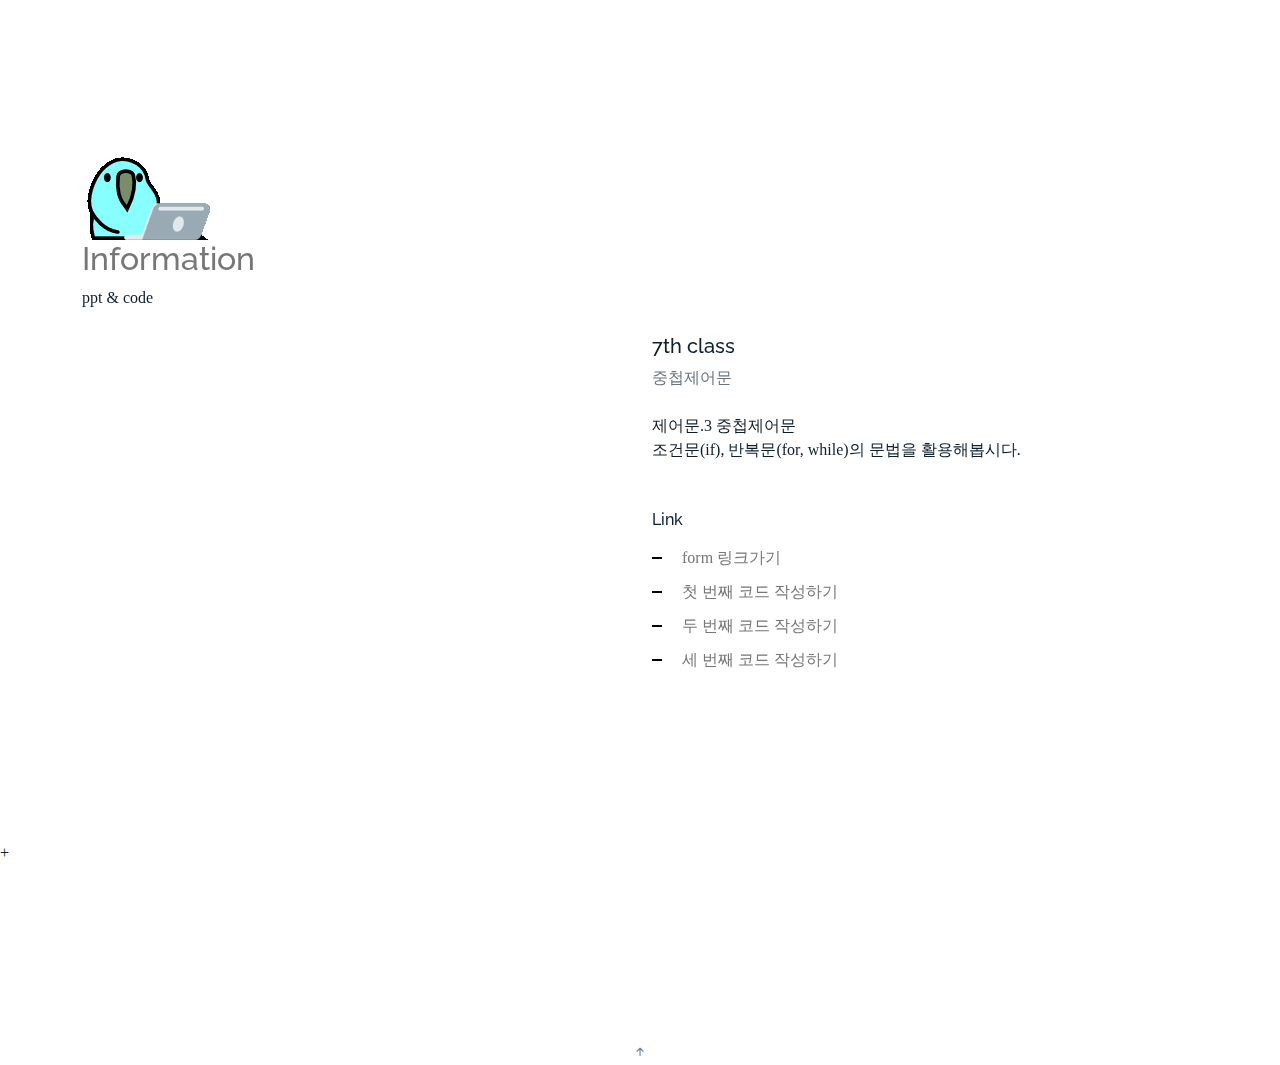
<file: class7.html>
<!DOCTYPE html>
<html lang="en">

<head>
  <meta charset="utf-8">
  <meta content="width=device-width, initial-scale=1.0" name="viewport">

  <title>Information</title>
  <meta content="" name="description">
  <meta content="" name="keywords">

  <meta property="og:type" content="website">
  <meta property="og:url" content=".">
  <meta property="og:title" content="정보/정보과학">
  <meta property="og:description" content="정보/정보과학 수업자료 홈페이지">
  <meta property="og:image" content="assets/img/main.jpg">

  <!-- Favicons -->
  <link href="assets/img/favicon.png" rel="icon">
  <link href="assets/img/apple-touch-icon.png" rel="apple-touch-icon">

  <!-- Google Fonts -->
  <link href="https://fonts.googleapis.com/css?family=https://fonts.googleapis.com/css?family=Inconsolata:400,500,600,700|Raleway:400,400i,500,500i,600,600i,700,700i" rel="stylesheet">

  <!-- Vendor CSS Files -->
  <link href="assets/vendor/aos/aos.css" rel="stylesheet">
  <link href="assets/vendor/bootstrap/css/bootstrap.min.css" rel="stylesheet">
  <link href="assets/vendor/bootstrap-icons/bootstrap-icons.css" rel="stylesheet">
  <link href="assets/vendor/swiper/swiper-bundle.min.css" rel="stylesheet">

  <!-- Template Main CSS File -->
  <link href="assets/css/style.css" rel="stylesheet">
</head>


<body>

  <main id="main">

    <section class="section">
      <div class="container">
        <div class="row mb-4 align-items-center">
          <div class="col-md-6" data-aos="fade-up">
            <img src="assets/img/laptop_parrot.gif">
            <a href="."><h2>Information</h2></a>
            <p class="mb-0">ppt &amp; code</p>
          </div>
        </div>
      </div>

      <div class="site-section pb-0">
        <div class="container">
          <div class="row align-items-stretch">
            <div class="col-md-6" data-aos="fade-up">
              <iframe width="760px" height="500px" src="https://sway.office.com/s/V9ibVW3gFDNALj5J/embed" frameborder="0" marginheight="0" marginwidth="0" max-width="100%" sandbox="allow-forms allow-modals allow-orientation-lock allow-popups allow-same-origin allow-scripts" scrolling="no" style="border: none; max-width: 100%; max-height: 100vh" allowfullscreen mozallowfullscreen msallowfullscreen webkitallowfullscreen></iframe>
            </div>
            <div class="col-md-5 ml-auto" data-aos="fade-up" data-aos-delay="100">
              <div class="sticky-content">
                <h3 class="h3">7th class</h3>
                <p class="mb-4"><span class="text-muted">중첩제어문</span></p>

                <div class="mb-5">
                  <p>
                    제어문.3 중첩제어문<br />
                    조건문(if), 반복문(for, while)의 문법을 활용해봅시다.<br />
                  </p>
                </div>

                <h4 class="h4 mb-3">Link</h4>
                <ul class="list-unstyled list-line mb-5">
                  <li><a href="https://forms.office.com/r/0R3BTqR6La" target="_blank">form 링크가기</a></li>
                  <li><a href="https://codepen.io/jeongyunhee/pen/GRvgOwN" target="_blank">첫 번째 코드 작성하기</a></li>
                  <li><a href="https://codepen.io/jeongyunhee/pen/bGrNYzo" target="_blank">두 번째 코드 작성하기</a></li>
                  <li><a href="https://codepen.io/jeongyunhee/pen/JjyoMKY" target="_blank">세 번째 코드 작성하기</a></li>
                </ul>

              </div>
            </div>
          </div>
        </div>+
    </section>

  </main><!-- End #main -->

  <!-- ======= Footer ======= -->
  <footer class="footer" role="contentinfo">
  </footer>

  <a href="#" class="back-to-top d-flex align-items-center justify-content-center"><i class="bi bi-arrow-up-short"></i></a>

  <!-- Vendor JS Files -->
  <script src="assets/vendor/aos/aos.js"></script>
  <script src="assets/vendor/bootstrap/js/bootstrap.bundle.min.js"></script>
  <script src="assets/vendor/isotope-layout/isotope.pkgd.min.js"></script>
  <script src="assets/vendor/php-email-form/validate.js"></script>
  <script src="assets/vendor/swiper/swiper-bundle.min.js"></script>

  <!-- Template Main JS File -->
  <script src="assets/js/main.js"></script>

</body>

</html>
</file>
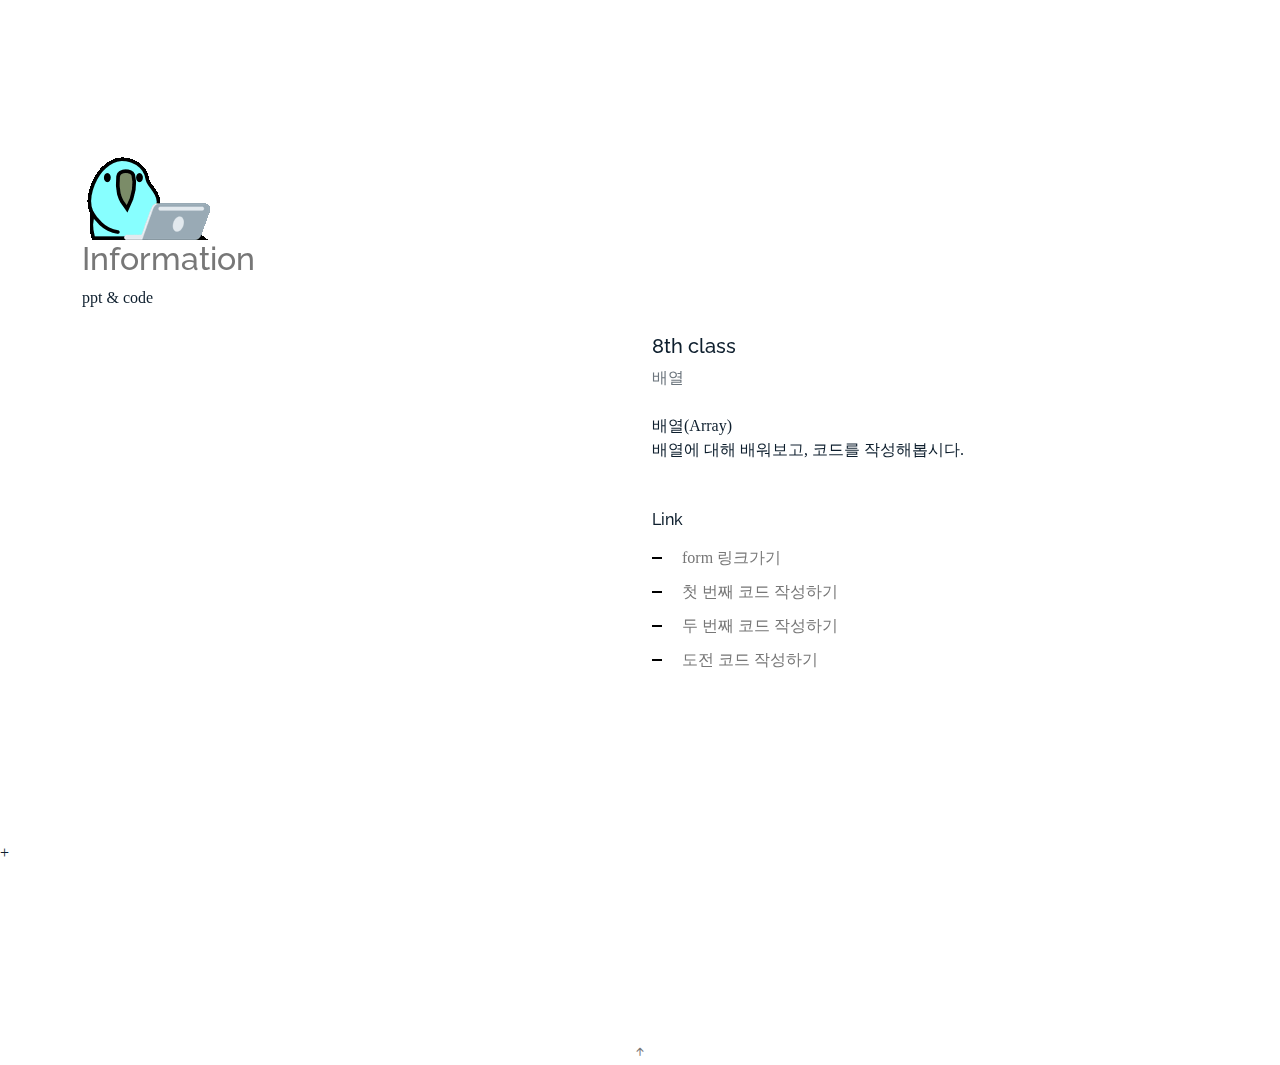
<file: class8.html>
<!DOCTYPE html>
<html lang="en">

<head>
  <meta charset="utf-8">
  <meta content="width=device-width, initial-scale=1.0" name="viewport">

  <title>Information</title>
  <meta content="" name="description">
  <meta content="" name="keywords">

  <meta property="og:type" content="website">
  <meta property="og:url" content=".">
  <meta property="og:title" content="정보/정보과학">
  <meta property="og:description" content="정보/정보과학 수업자료 홈페이지">
  <meta property="og:image" content="assets/img/main.jpg">

  <!-- Favicons -->
  <link href="assets/img/favicon.png" rel="icon">
  <link href="assets/img/apple-touch-icon.png" rel="apple-touch-icon">

  <!-- Google Fonts -->
  <link href="https://fonts.googleapis.com/css?family=https://fonts.googleapis.com/css?family=Inconsolata:400,500,600,700|Raleway:400,400i,500,500i,600,600i,700,700i" rel="stylesheet">

  <!-- Vendor CSS Files -->
  <link href="assets/vendor/aos/aos.css" rel="stylesheet">
  <link href="assets/vendor/bootstrap/css/bootstrap.min.css" rel="stylesheet">
  <link href="assets/vendor/bootstrap-icons/bootstrap-icons.css" rel="stylesheet">
  <link href="assets/vendor/swiper/swiper-bundle.min.css" rel="stylesheet">

  <!-- Template Main CSS File -->
  <link href="assets/css/style.css" rel="stylesheet">
</head>


<body>

  <main id="main">

    <section class="section">
      <div class="container">
        <div class="row mb-4 align-items-center">
          <div class="col-md-6" data-aos="fade-up">
            <img src="assets/img/laptop_parrot.gif">
            <a href="."><h2>Information</h2></a>
            <p class="mb-0">ppt &amp; code</p>
          </div>
        </div>
      </div>

      <div class="site-section pb-0">
        <div class="container">
          <div class="row align-items-stretch">
            <div class="col-md-6" data-aos="fade-up">
              <iframe width="760px" height="500px" src="https://sway.office.com/s/418sVhs7iR8bgi4k/embed" frameborder="0" marginheight="0" marginwidth="0" max-width="100%" sandbox="allow-forms allow-modals allow-orientation-lock allow-popups allow-same-origin allow-scripts" scrolling="no" style="border: none; max-width: 100%; max-height: 100vh" allowfullscreen mozallowfullscreen msallowfullscreen webkitallowfullscreen></iframe>
            </div>
            <div class="col-md-5 ml-auto" data-aos="fade-up" data-aos-delay="100">
              <div class="sticky-content">
                <h3 class="h3">8th class</h3>
                <p class="mb-4"><span class="text-muted">배열</span></p>

                <div class="mb-5">
                  <p>
                    배열(Array)<br />
                    배열에 대해 배워보고, 코드를 작성해봅시다.<br />
                  </p>
                </div>

                <h4 class="h4 mb-3">Link</h4>
                <ul class="list-unstyled list-line mb-5">
                  <li><a href="https://forms.office.com/r/Sb66hgFRuD" target="_blank">form 링크가기</a></li>
                  <li><a href="https://codepen.io/jeongyunhee/pen/eYEJyYy" target="_blank">첫 번째 코드 작성하기</a></li>
                  <li><a href="https://codepen.io/jeongyunhee/pen/YzxqqWW" target="_blank">두 번째 코드 작성하기</a></li>
                  <li><a href="https://codepen.io/jeongyunhee/pen/YzxqWpa" target="_blank">도전 코드 작성하기</a></li>
                </ul>

              </div>
            </div>
          </div>
        </div>+
    </section>

  </main><!-- End #main -->

  <!-- ======= Footer ======= -->
  <footer class="footer" role="contentinfo">
  </footer>

  <a href="#" class="back-to-top d-flex align-items-center justify-content-center"><i class="bi bi-arrow-up-short"></i></a>

  <!-- Vendor JS Files -->
  <script src="assets/vendor/aos/aos.js"></script>
  <script src="assets/vendor/bootstrap/js/bootstrap.bundle.min.js"></script>
  <script src="assets/vendor/isotope-layout/isotope.pkgd.min.js"></script>
  <script src="assets/vendor/php-email-form/validate.js"></script>
  <script src="assets/vendor/swiper/swiper-bundle.min.js"></script>

  <!-- Template Main JS File -->
  <script src="assets/js/main.js"></script>

</body>

</html>
</file>
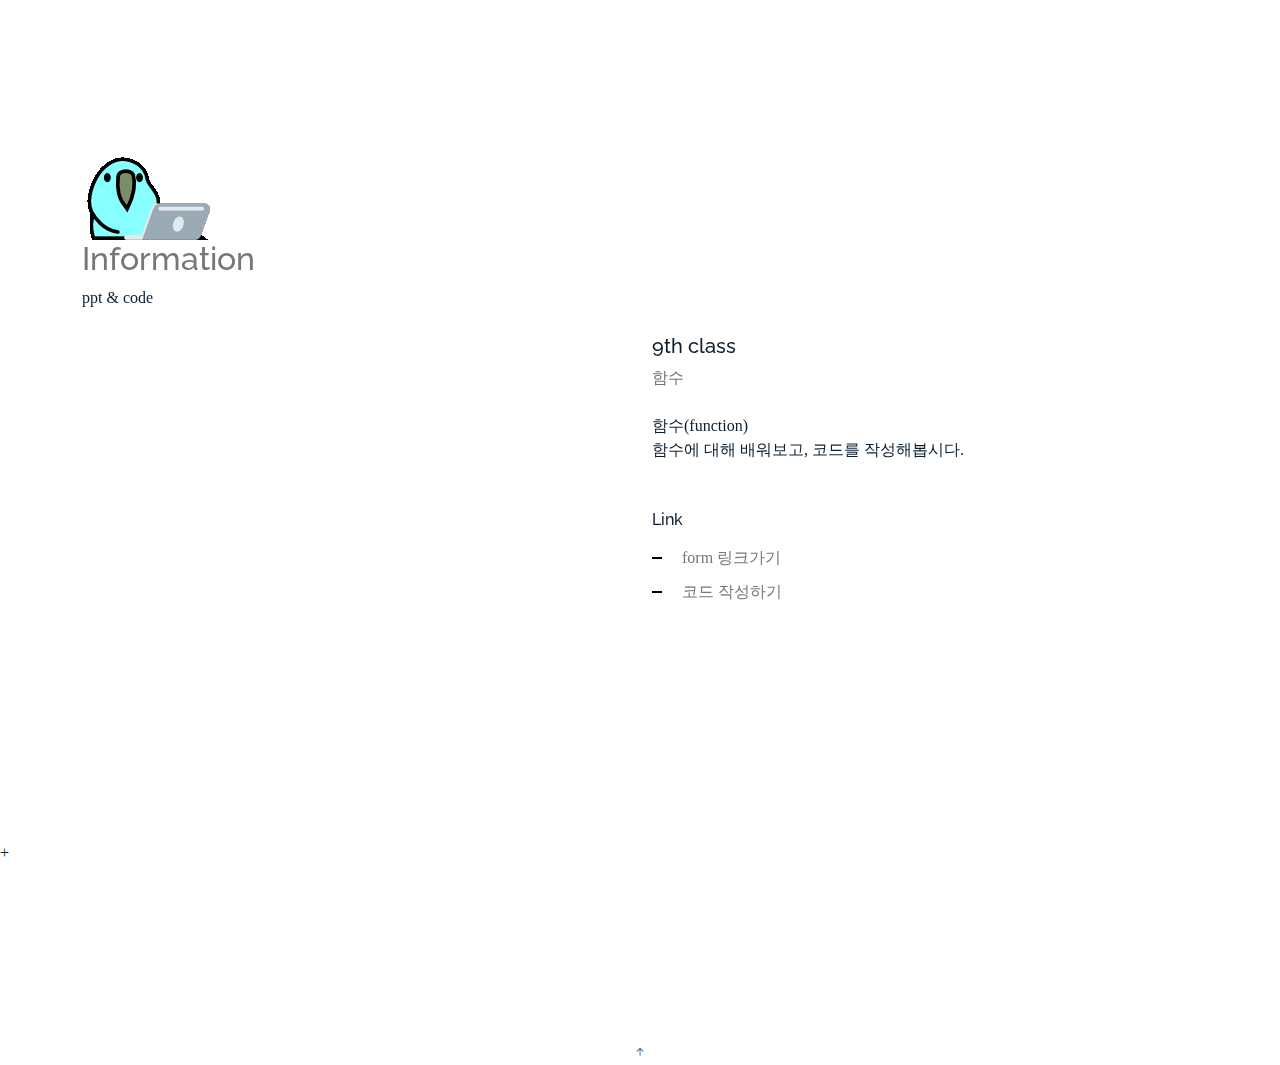
<file: class9.html>
<!DOCTYPE html>
<html lang="en">

<head>
  <meta charset="utf-8">
  <meta content="width=device-width, initial-scale=1.0" name="viewport">

  <title>Information</title>
  <meta content="" name="description">
  <meta content="" name="keywords">

  <meta property="og:type" content="website">
  <meta property="og:url" content=".">
  <meta property="og:title" content="정보/정보과학">
  <meta property="og:description" content="정보/정보과학 수업자료 홈페이지">
  <meta property="og:image" content="assets/img/main.jpg">

  <!-- Favicons -->
  <link href="assets/img/favicon.png" rel="icon">
  <link href="assets/img/apple-touch-icon.png" rel="apple-touch-icon">

  <!-- Google Fonts -->
  <link href="https://fonts.googleapis.com/css?family=https://fonts.googleapis.com/css?family=Inconsolata:400,500,600,700|Raleway:400,400i,500,500i,600,600i,700,700i" rel="stylesheet">

  <!-- Vendor CSS Files -->
  <link href="assets/vendor/aos/aos.css" rel="stylesheet">
  <link href="assets/vendor/bootstrap/css/bootstrap.min.css" rel="stylesheet">
  <link href="assets/vendor/bootstrap-icons/bootstrap-icons.css" rel="stylesheet">
  <link href="assets/vendor/swiper/swiper-bundle.min.css" rel="stylesheet">

  <!-- Template Main CSS File -->
  <link href="assets/css/style.css" rel="stylesheet">
</head>


<body>

  <main id="main">

    <section class="section">
      <div class="container">
        <div class="row mb-4 align-items-center">
          <div class="col-md-6" data-aos="fade-up">
            <img src="assets/img/laptop_parrot.gif">
            <a href="."><h2>Information</h2></a>
            <p class="mb-0">ppt &amp; code</p>
          </div>
        </div>
      </div>

      <div class="site-section pb-0">
        <div class="container">
          <div class="row align-items-stretch">
            <div class="col-md-6" data-aos="fade-up">
              <iframe width="760px" height="500px" src="https://sway.office.com/s/GztboVB5pQGPwESv/embed" frameborder="0" marginheight="0" marginwidth="0" max-width="100%" sandbox="allow-forms allow-modals allow-orientation-lock allow-popups allow-same-origin allow-scripts" scrolling="no" style="border: none; max-width: 100%; max-height: 100vh" allowfullscreen mozallowfullscreen msallowfullscreen webkitallowfullscreen></iframe>
            </div>
            <div class="col-md-5 ml-auto" data-aos="fade-up" data-aos-delay="100">
              <div class="sticky-content">
                <h3 class="h3">9th class</h3>
                <p class="mb-4"><span class="text-muted">함수</span></p>

                <div class="mb-5">
                  <p>
                    함수(function)<br />
                    함수에 대해 배워보고, 코드를 작성해봅시다.<br />
                  </p>
                </div>

                <h4 class="h4 mb-3">Link</h4>
                <ul class="list-unstyled list-line mb-5">
                  <li><a href="https://forms.office.com/r/tQ4NigQQCC" target="_blank">form 링크가기</a></li>
                  <li><a href="https://codepen.io/jeongyunhee/pen/OJjpLoP" target="_blank">코드 작성하기</a></li>
                </ul>

              </div>
            </div>
          </div>
        </div>+
    </section>

  </main><!-- End #main -->

  <!-- ======= Footer ======= -->
  <footer class="footer" role="contentinfo">
  </footer>

  <a href="#" class="back-to-top d-flex align-items-center justify-content-center"><i class="bi bi-arrow-up-short"></i></a>

  <!-- Vendor JS Files -->
  <script src="assets/vendor/aos/aos.js"></script>
  <script src="assets/vendor/bootstrap/js/bootstrap.bundle.min.js"></script>
  <script src="assets/vendor/isotope-layout/isotope.pkgd.min.js"></script>
  <script src="assets/vendor/php-email-form/validate.js"></script>
  <script src="assets/vendor/swiper/swiper-bundle.min.js"></script>

  <!-- Template Main JS File -->
  <script src="assets/js/main.js"></script>

</body>

</html>
</file>
<file: assets/css/style.css>
/**
* Template Name: MyPortfolio - v4.3.0
* Template URL: https://bootstrapmade.com/myportfolio-bootstrap-portfolio-website-template/
* Author: BootstrapMade.com
* License: https://bootstrapmade.com/license/
*/

/*--------------------------------------------------------------
# General
--------------------------------------------------------------*/
body {
  font-family: "d2coding", consolas;
  color: #0d1e2d;
}

a {
  color: #777;
  text-decoration: none;
}

a:hover {
  color: #000;
}

h1, h2, h3, h4, h5, h6, .font-heading {
  font-family: "Raleway", sans-serif;
}

.section {
  padding: 7rem 0;
}

.filters a {
  text-decoration: none;
  color: #000;
  display: inline-block;
  padding-left: 10px;
  padding-right: 10px;
  position: relative;
}

.filters a:hover, .filters a:focus, .filters a:active {
  text-decoration: none;
}

.filters a:hover:before {
  content: "";
  position: absolute;
  left: 10px;
  right: 10px;
  bottom: 0;
  height: 1px;
  background-color: #000;
}

.filters a.active {
  color: #000;
}

.filters a.active:before {
  content: "";
  position: absolute;
  left: 10px;
  right: 10px;
  bottom: 0;
  height: 1px;
  background-color: #000;
}

.item {
  border: none;
  margin-bottom: 30px;
}

.item .item-wrap {
  display: block;
  position: relative;
  overflow: hidden;
}

.item .item-wrap:after {
  z-index: 2;
  position: absolute;
  content: "";
  top: 0;
  left: 0;
  right: 0;
  bottom: 0;
  background: rgba(0, 0, 0, 0.4);
  visibility: hidden;
  opacity: 0;
  transition: .3s all ease-in-out;
}

.item .item-wrap img {
  transition: .3s transform ease;
  transform: scale(1);
}

.item .item-wrap > .work-info {
  position: absolute;
  top: 50%;
  width: 100%;
  text-align: center;
  z-index: 3;
  transform: translateY(-50%);
  color: #fff;
  opacity: 0;
  visibility: hidden;
  margin-top: 20px;
  transition: .3s all ease;
}

.item .item-wrap > .work-info h3 {
  font-size: 20px;
  margin-bottom: 0;
}

.item .item-wrap > .work-info span {
  font-size: 14px;
  text-transform: uppercase;
  letter-spacing: .2rem;
}

.item .item-wrap:hover {
  text-decoration: none;
}

.item .item-wrap:hover img {
  transform: scale(1.05);
}

.item .item-wrap:hover:after {
  opacity: 1;
  visibility: visible;
}

.item .item-wrap:hover .work-info {
  margin-top: 0px;
  opacity: 1;
  visibility: visible;
}

.testimonial-wrap {
  padding: 50px 50px 80px 50px;
  background: #eceff2;
}

.testimonial-wrap .testimonial {
  text-align: center;
  max-width: 500px;
  margin: 0 auto;
}

.testimonial-wrap .testimonial img {
  border-radius: 50%;
  width: 120px;
  margin: 0 auto 30px auto;
}

.testimonial-wrap .testimonial blockquote p {
  font-size: 20px;
}

.h3 {
  font-size: 20px;
}

.h4 {
  font-size: 16px;
}

.heading {
  font-size: 28px;
}

.readmore {
  display: inline-block;
  border: 1px solid #000;
  padding: 10px 15px;
  font-size: 12px;
  text-transform: uppercase;
  color: #000;
  transition: .2s all ease;
  font-weight: 700;
}

.readmore:active, .readmore:focus, .readmore:hover {
  outline: none;
}

.readmore:hover {
  color: #fff;
  text-decoration: none;
  background: #000;
}

.testimonials-slider .swiper-pagination {
  margin-top: -60px;
  position: relative;
}

.testimonials-slider .swiper-pagination .swiper-pagination-bullet {
  width: 12px;
  height: 12px;
  background-color: rgba(13, 30, 45, 0.3);
  opacity: 1;
}

.testimonials-slider .swiper-pagination .swiper-pagination-bullet-active {
  background-color: rgba(13, 30, 45, 0.6);
}

.sticky-content {
  position: sticky;
  position: -webkit-sticky;
  top: 0;
  /* required */
}

.list-line li {
  margin-bottom: 10px;
  position: relative;
  padding-left: 30px;
}

.list-line li:before {
  content: "";
  position: absolute;
  left: 0;
  top: .7rem;
  width: 10px;
  height: 2px;
  background: #000;
}

.form-control {
  border-radius: 0;
  background: #f8f9fa;
  border: 1px solid transparent;
  padding-top: 10px !important;
  padding-bottom: 10px !important;
}

.form-control:active, .form-control:focus {
  background: #eff1f4;
  outline: none;
  box-shadow: none;
  border: 1px solid transparent;
}

.custom-progress {
  height: 7px;
  border-radius: 0;
}

.custom-progress .progress-bar {
  background: #000;
}

/* Services */
.services i {
  font-size: 40px;
}

.services h4 {
  padding-top: 10px;
}

/* Contact Form */
.php-email-form .error-message {
  display: none;
  color: #fff;
  background: #ed3c0d;
  text-align: left;
  padding: 15px;
  font-weight: 600;
}

.php-email-form .error-message br + br {
  margin-top: 25px;
}

.php-email-form .sent-message {
  display: none;
  color: #fff;
  background: #18d26e;
  text-align: center;
  padding: 15px;
  font-weight: 600;
}

.php-email-form .loading {
  display: none;
  background: #fff;
  text-align: center;
  padding: 15px;
}

.php-email-form .loading:before {
  content: "";
  display: inline-block;
  border-radius: 50%;
  width: 24px;
  height: 24px;
  margin: 0 10px -6px 0;
  border: 3px solid #18d26e;
  border-top-color: #eee;
  -webkit-animation: animate-loading 1s linear infinite;
  animation: animate-loading 1s linear infinite;
}

@-webkit-keyframes animate-loading {
  0% {
    transform: rotate(0deg);
  }
  100% {
    transform: rotate(360deg);
  }
}

@keyframes animate-loading {
  0% {
    transform: rotate(0deg);
  }
  100% {
    transform: rotate(360deg);
  }
}

/*--------------------------------------------------------------
# Header
--------------------------------------------------------------*/
/* Custom Navmenu */
.custom-navmenu {
  background: #0d1e2d;
}

.custom-navmenu .custom-menu, .custom-navmenu .custom-menu li {
  padding: 0;
  margin: 0;
  list-style: none;
}

.custom-navmenu .custom-menu li {
  margin-bottom: 0;
  font-size: 20px;
}

.custom-navmenu .custom-menu li a {
  color: #fff;
  padding: 10px 0 !important;
}

.custom-navmenu .custom-menu li a:hover {
  text-decoration: none;
}

.custom-navmenu .custom-menu li.active a {
  text-decoration: underline;
}

.custom-navmenu h3 {
  font-size: 20px;
  color: #fff;
}

.custom-navmenu p {
  color: rgba(255, 255, 255, 0.6);
}

.custom-navmenu a {
  color: rgba(255, 255, 255, 0.7);
}

.custom-navmenu a:hover {
  color: #fff;
}

/* Custom Navbar */
.custom-navbar {
  padding-top: 50px;
  width: 100%;
}

@media (max-width: 780px) {
  .custom-navbar > .container {
    padding-right: 0;
    padding-left: 0;
  }
}

.custom-navbar .navbar-brand {
  font-size: 1.7rem;
}

/* Burger */
.burger {
  width: 28px;
  height: 32px;
  cursor: pointer;
  position: relative;
}

.burger:before, .burger span, .burger:after {
  width: 100%;
  height: 2px;
  display: block;
  background: #000;
  border-radius: 2px;
  position: absolute;
  opacity: 1;
}

.burger:before, .burger:after {
  transition: top 0.35s cubic-bezier(0.23, 1, 0.32, 1), transform 0.35s cubic-bezier(0.23, 1, 0.32, 1), opacity 0.35s cubic-bezier(0.23, 1, 0.32, 1), background-color 1.15s cubic-bezier(0.86, 0, 0.07, 1);
  -webkit-transition: top 0.35s cubic-bezier(0.23, 1, 0.32, 1), -webkit-transform 0.35s cubic-bezier(0.23, 1, 0.32, 1), opacity 0.35s cubic-bezier(0.23, 1, 0.32, 1), background-color 1.15s cubic-bezier(0.86, 0, 0.07, 1);
  content: "";
}

.burger:before {
  top: 4px;
}

.burger span {
  top: 15px;
}

.burger:after {
  top: 26px;
}

/* Hover */
.burger:hover:before {
  top: 7px;
}

.burger:hover:after {
  top: 23px;
}

/* Click */
.burger.active span {
  opacity: 0;
}

.burger.active:before, .burger.active:after {
  top: 40%;
}

.burger.active:before {
  transform: rotate(45deg);
}

.burger.active:after {
  transform: rotate(-45deg);
}

.burger:focus {
  outline: none;
}

/*--------------------------------------------------------------
# Footer
--------------------------------------------------------------*/
.footer {
  padding: 0 0 4rem 0;
}

.footer a {
  color: #000;
}

.social a {
  display: inline-block;
  width: 50px;
  height: 50px;
  border-radius: 50%;
  background: #f8f9fa;
  position: relative;
  text-align: center;
  color: #0d1e2d;
}

.social a span {
  display: inline-block;
  left: 50%;
  position: absolute;
  top: 50%;
  transform: translate(-50%, -50%);
}

.social a:hover {
  color: #000;
}
</file>
